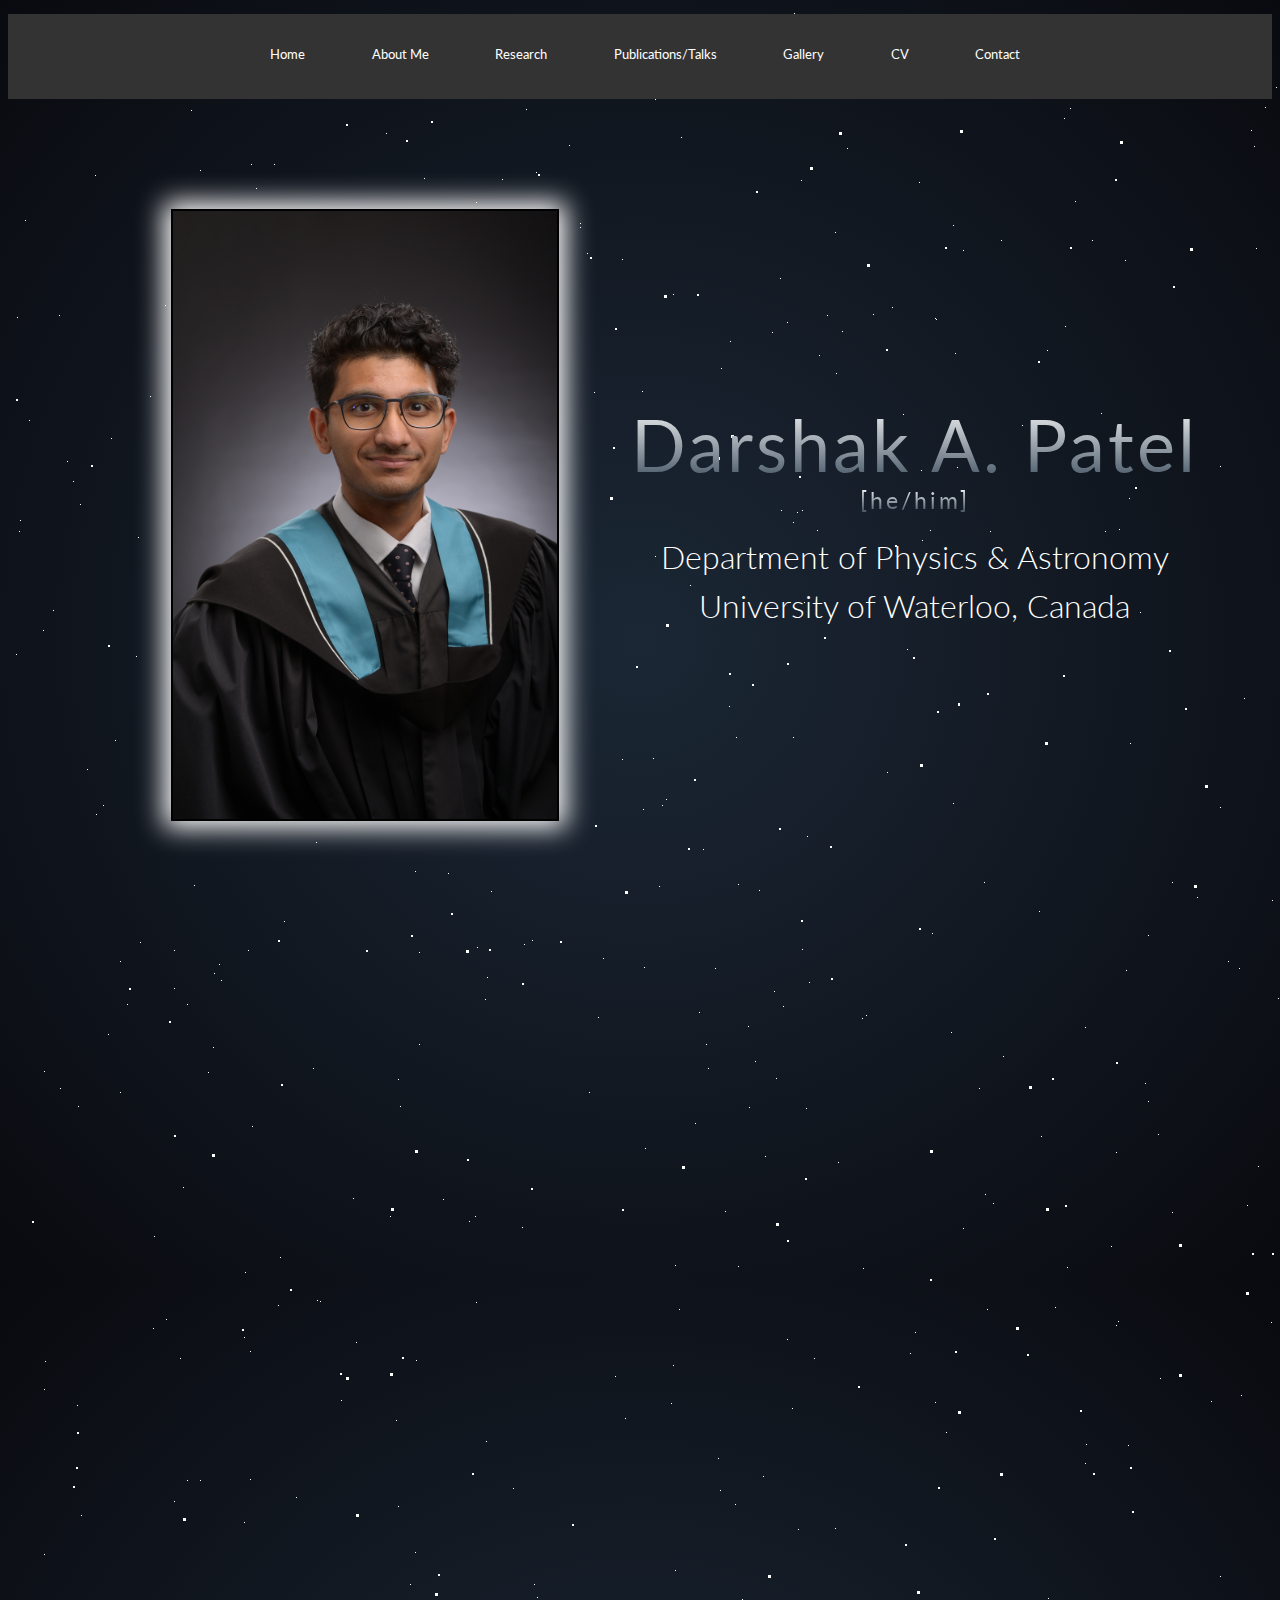
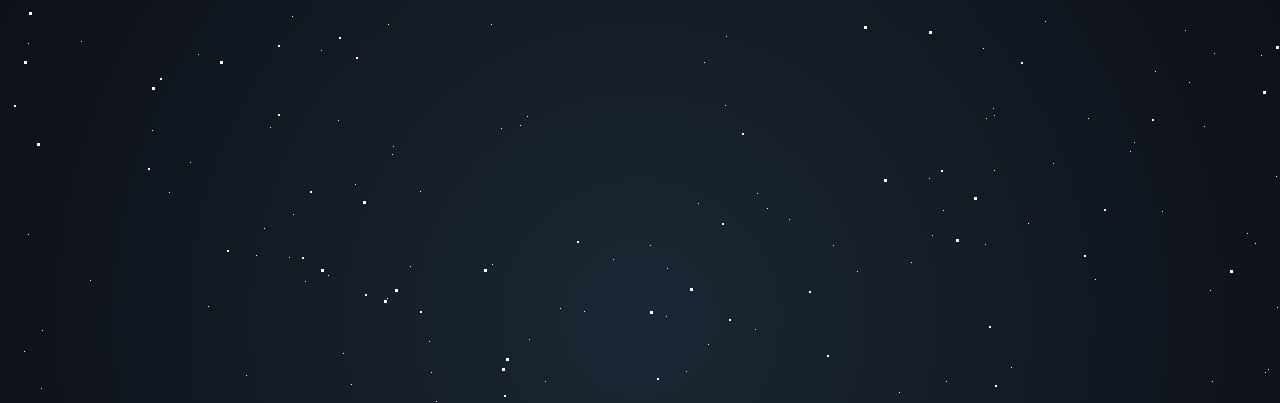
<file: index.html>
<!DOCTYPE html>
<html lang="en" dir="ltr" class="homepage">

<head>
    <meta charset="UTF-8">
    <meta name="viewport" content="width=device-width, initial-scale=1.0">
    <meta http-equiv="X-UA-Compatible" content="ie=edge">
    <title>Darshak Patel</title>

    <link href='https://fonts.googleapis.com/css?family=Lato:300,400,700' rel='stylesheet' type='text/css'>
    <link href='https://fonts.googleapis.com/css?family=Oswald:700' rel='stylesheet' type='text/css'>

    <link rel="stylesheet" href="https://cdnjs.cloudflare.com/ajax/libs/font-awesome/4.7.0/css/font-awesome.min.css">
    <link rel="stylesheet" href="assets/css/style_pg1.css">
    <link rel="stylesheet" href="assets/css/responsiveness.css">
    <link rel="stylesheet" href="assets/css/dynamicbackground.css">
    <script src="assets/js/responsive.js"></script>
</head>

<body class="home">

  <!-- Background Dynamic Stars -->
  <section class="wrapper">
    <div id="stars"></div>
    <div id="stars2"></div>
    <div id="stars3"></div>
  </section>

  <!-- Navigation -->
  <div class="navbar hide-mobile" id="nav_toggle">
    <nav>
      <ul>
        <!-- <li class="active">Home</li> -->
        <li><a href="index.html" class="linkstyle">Home</a></li>
        <li><a href="aboutme.html" class="linkstyle">About Me</a></li>
        <li><a href="research.html" class="linkstyle">Research</a></li>
        <li><a href="pub_talks.html" class="linkstyle">Publications/Talks</a></li>
        <li><a href="gallery.html" class="linkstyle">Gallery</a></li>
        <li><a href="assets/files/Darshak_Patel_CV.pdf" class="linkstyle">CV</a></li>
        <li><a href="contact.html" class="linkstyle">Contact</a></li>
      </ul>
    </nav>
  </div>

  <div class="page">
    <div class="content">
      <div class="row">

        <article class="preview image">
          <img src="assets/img/me.JPG" alt="Picture of Me (Darshak Patel) taken at my graduation composite photoshoot" class="preview__icon image_me">
        </article>

        <article class="preview maintitle">
          <span><b>Darshak A. Patel</b></span>
          <span style="font-size: 2.5vmin"><b>[he/him]</b></span><br>

          <p>Department of Physics & Astronomy
          <p>University of Waterloo, Canada</p>
        </article>

      </div>
    </div>
  </div>
</body>

</html>
</file>
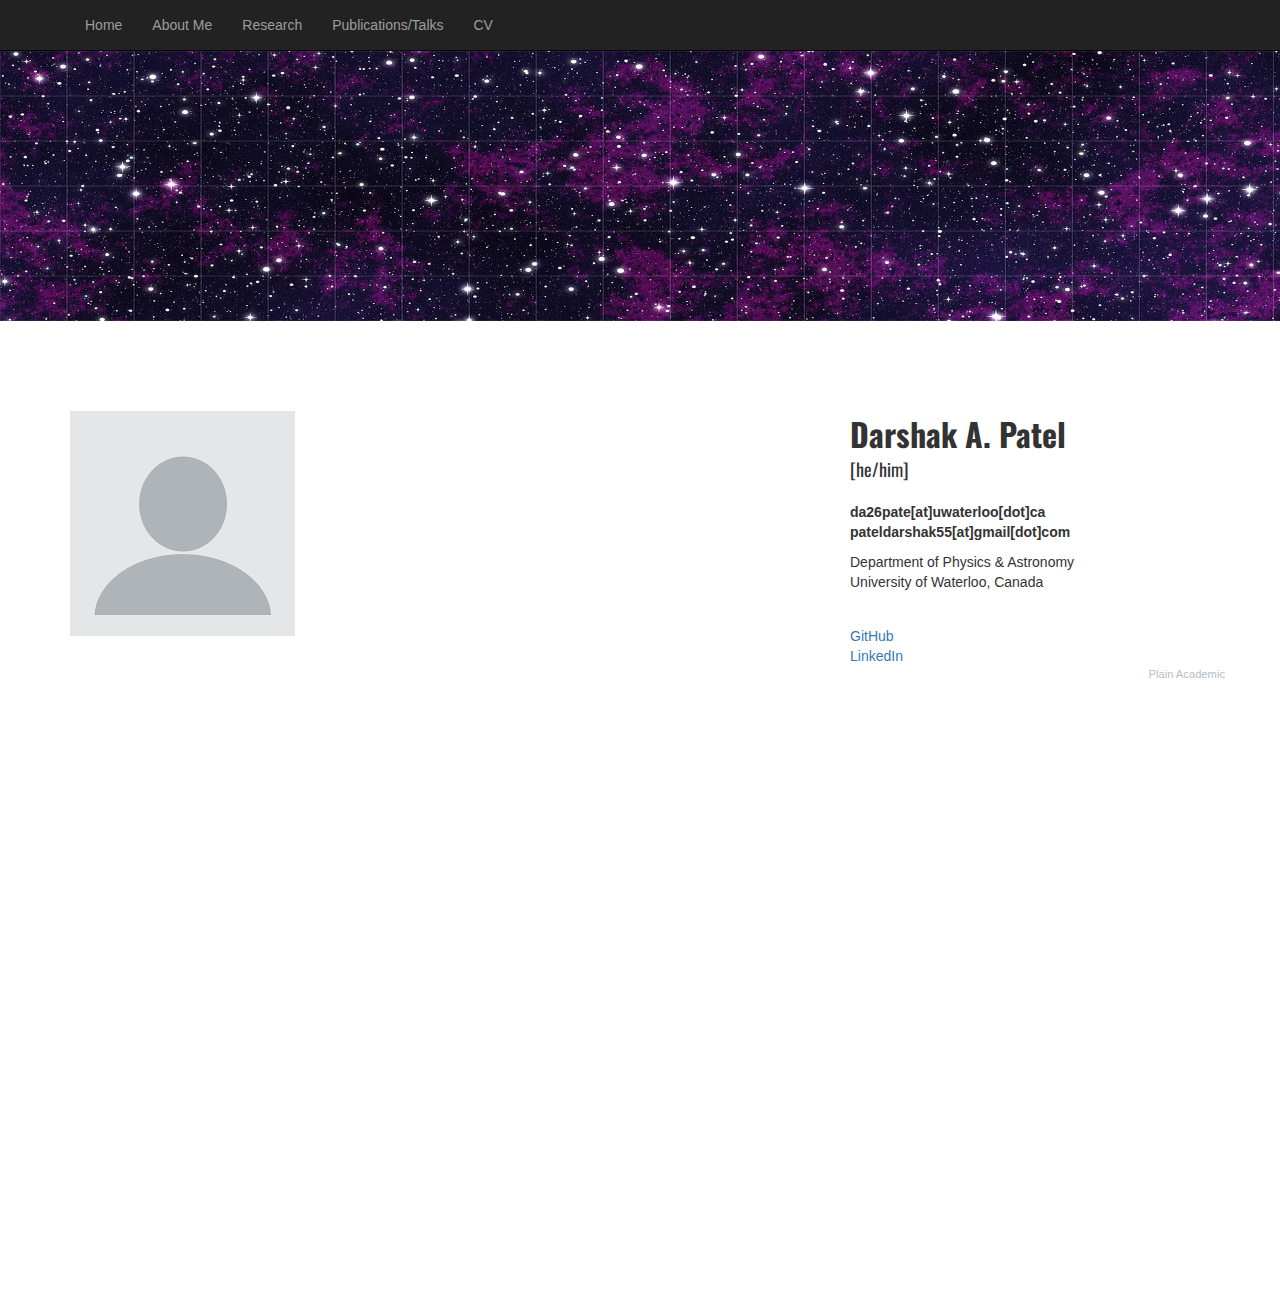
<file: V2/index.html>
<!DOCTYPE html>
<!--
    Plain-Academic by Vasilios Mavroudis
    Released under the Simplified BSD License/FreeBSD (2-clause) License.
    https://github.com/mavroudisv/plain-academic
-->

<html lang="en">
<head>
  <title>Darshak Patel</title>
  <meta charset="utf-8">
  <meta name="viewport" content="width=device-width, initial-scale=1">
  <link rel="stylesheet" href="https://maxcdn.bootstrapcdn.com/bootstrap/3.3.6/css/bootstrap.min.css">
  <link rel="stylesheet" href="custom.css">
  <link href='https://fonts.googleapis.com/css?family=Lato:300,400,700' rel='stylesheet' type='text/css'>
  <script src="https://ajax.googleapis.com/ajax/libs/jquery/1.12.0/jquery.min.js"></script>
  <script src="https://maxcdn.bootstrapcdn.com/bootstrap/3.3.6/js/bootstrap.min.js"></script>
  <link href='https://fonts.googleapis.com/css?family=Oswald:700' rel='stylesheet' type='text/css'>
</head>

<body>

<!-- Navigation -->
	<nav class="navbar navbar-inverse navbar-static-top" role="navigation" style="margin:0px; padding:0px">
	  <div class="container">
		<div class="navbar-header">
		  <button type="button" class="navbar-toggle collapsed" data-toggle="collapse" data-target="#bs-example-navbar-collapse-1">
						<span class="sr-only">Toggle navigation</span>
						<span class="icon-bar"></span>
						<span class="icon-bar"></span>
						<span class="icon-bar"></span>
					</button>
		</div>

		<!-- Collect the nav links, forms, and other content for toggling -->
		<div class="collapse navbar-collapse" id="bs-example-navbar-collapse-1">
		  <ul class="nav navbar-nav">
				  <li><a href="index.html" class="linkstyle">Home</a></li>
          <li><a href="aboutme.html" class="linkstyle">About Me</a></li>
				  <li><a href="research.html" class="linkstyle">Research</a></li>
				  <li><a href="pub_talks.html" class="linkstyle">Publications/Talks</a></li>
				  <li><a href="Darshak_Patel_CV.pdf" class="linkstyle">CV</a></li>
		  </ul>
		</div>
	  </div>
	</nav>

  <!-- Trying to do what they did here: https://www.aanda.org/highlights/2773-diffusion-of-cosmic-ray-electrons-in-m-51-observed-with-lofar-at-54mhz
  -->
  <div class="nav-banner">
    <img src="images/test6.jpg", style="width:100%; height:30vh">
  </div>

  <!-- Page Content -->
    <div class="container">

        <div class="row">

            <!-- Entries Column -->
            <div class="col-md-8" style="height: 100vh; margin-top:10vh">
                <!-- Main Image -->
                <img class="img-responsive" src="images/empty_profilepic.png" alt=""><br>
            </div>

            <!-- Contact Info on the Sidebar -->
            <div class="col-md-4" style="margin-top:10vh">
                <div style="font-family: 'Oswald', sans-serif; font-size: 32px;"><b>Darshak A. Patel</b></div>
                <div style="font-family: 'Oswald', sans-serif; font-size: 18px;">[he/him]<br></div><br>

                <p><b>da26pate[at]uwaterloo[dot]ca</b><br>
                   <b>pateldarshak55[at]gmail[dot]com</b><br>
                </p>

                <p>Department of Physics & Astronomy<br>
                University of Waterloo, Canada <br>
                </p>
            </div>


            <!-- Links on the Sidebar -->
            <div class="col-md-4" style="margin-top:2%">
              <dd><a href="https://github.com/TheShak5">GitHub</a></dd>
              <dd><a href="https://www.linkedin.com/in/darshakpatel5/">LinkedIn</a></dd>
            </div>

    <!-- /.container -->

    <!-- Other people may like it too! -->
    <a style="color:#b5bec9;font-size:0.8em; float:right;" href="https://github.com/mavroudisv/plain-academic">Plain Academic</a>

</body>
</html>
</file>
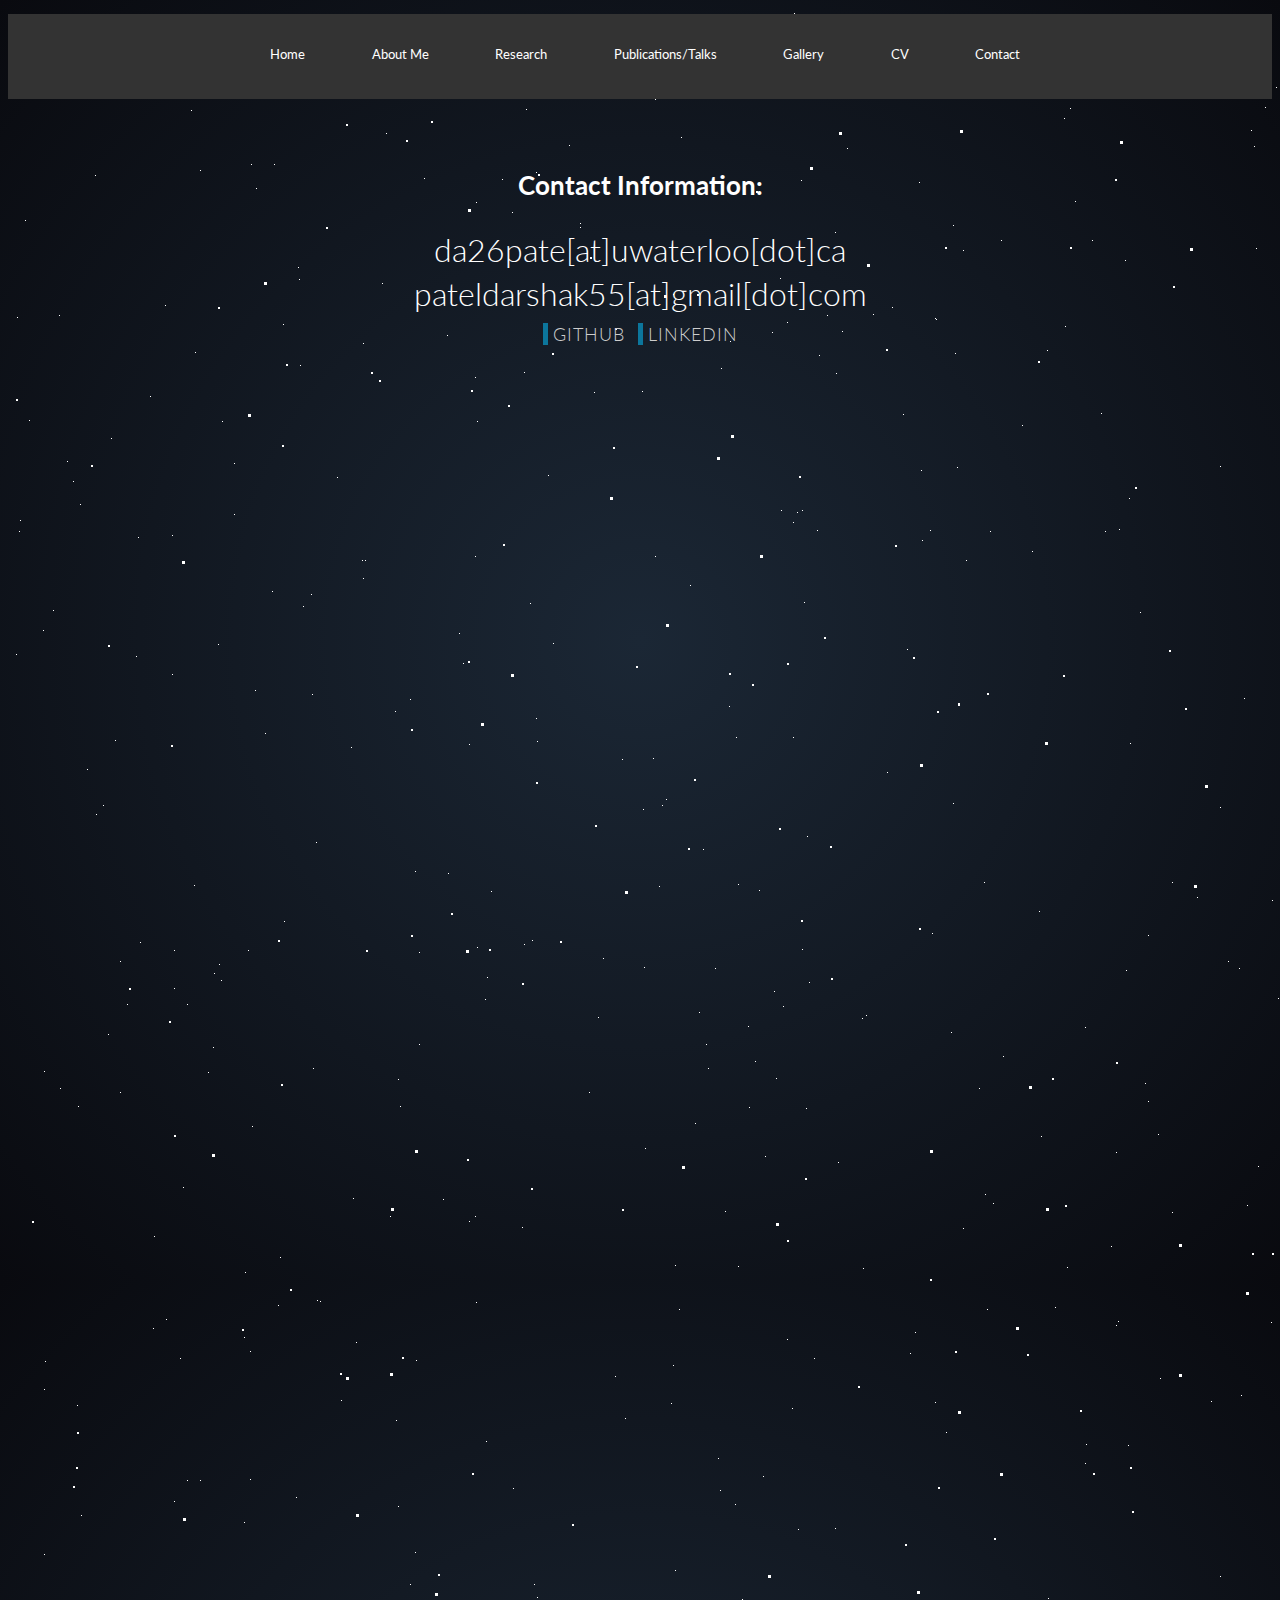
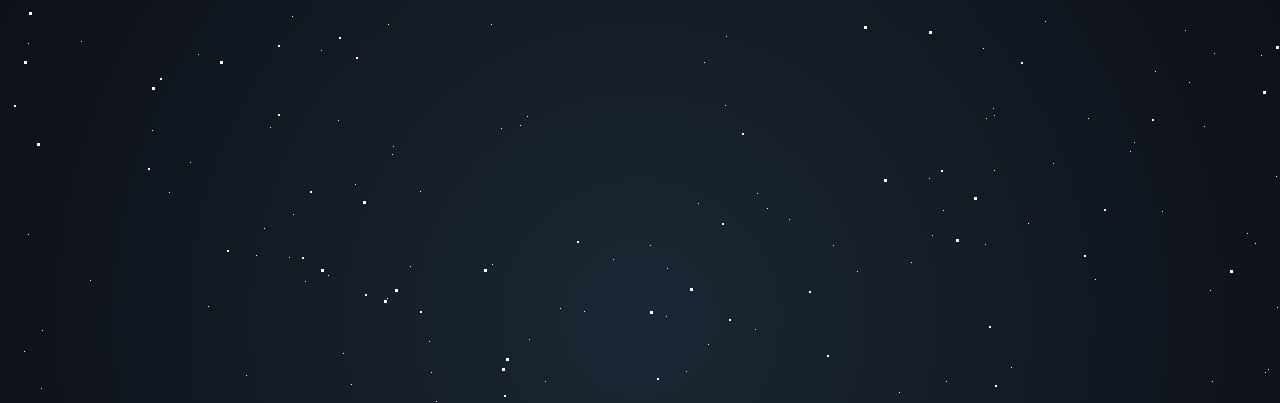
<file: contact.html>
<!DOCTYPE html>
<html lang="en" dir="ltr" class="contactpage">

<head>
    <meta charset="UTF-8">
    <meta name="viewport" content="width=device-width, initial-scale=1.0">
    <meta http-equiv="X-UA-Compatible" content="ie=edge">
    <title>Darshak Patel</title>

    <link href='https://fonts.googleapis.com/css?family=Lato:300,400,700' rel='stylesheet' type='text/css'>
    <link href='https://fonts.googleapis.com/css?family=Oswald:700' rel='stylesheet' type='text/css'>

    <link rel="stylesheet" href="https://cdnjs.cloudflare.com/ajax/libs/font-awesome/4.7.0/css/font-awesome.min.css">
    <link rel="stylesheet" href="assets/css/style_pg7.css">
    <link rel="stylesheet" href="assets/css/responsiveness.css">
    <link rel="stylesheet" href="assets/css/dynamicbackground.css">
    <script src="assets/js/responsive.js"></script>
</head>

<body class="home">

    <!-- Background Dynamic Stars -->
    <section class="wrapper">
        <div id="stars"></div>
        <div id="stars2"></div>
        <div id="stars3"></div>
    </section>

    <!-- Navigation -->
    <div class="navbar hide-mobile" id="nav_toggle">
        <nav>
            <ul>
                <!-- <li class="active">Home</li> -->
                <li><a href="index.html" class="linkstyle">Home</a></li>
                <li><a href="aboutme.html" class="linkstyle">About Me</a></li>
                <li><a href="research.html" class="linkstyle">Research</a></li>
                <li><a href="pub_talks.html" class="linkstyle">Publications/Talks</a></li>
                <li><a href="gallery.html" class="linkstyle">Gallery</a></li>
                <li><a href="assets/files/Darshak_Patel_CV.pdf" class="linkstyle">CV</a></li>
                <li><a href="contact.html" class="linkstyle">Contact</a></li>
            </ul>
        </nav>
    </div>

    <div class="page">
        <div class="content">
        
            <div class="contactinfo">
                <div class="contacthead">
                    <h3>Contact Information:</h3>
                </div>
                <div class="emails">
                    <p>da26pate[at]uwaterloo[dot]ca</p>
                    <p>pateldarshak55[at]gmail[dot]com</p>
                </div>
                <div class="sociallinks">
                    <p style="font-size:12px"><a href="https://github.com/TheShak5">GitHub</a>
                        <a href="https://www.linkedin.com/in/darshakpatel5/">LinkedIn</a>
                    </p>
                </div>


            </div>
        </div>
    </div>
    </div>
</body>

</html>
</file>
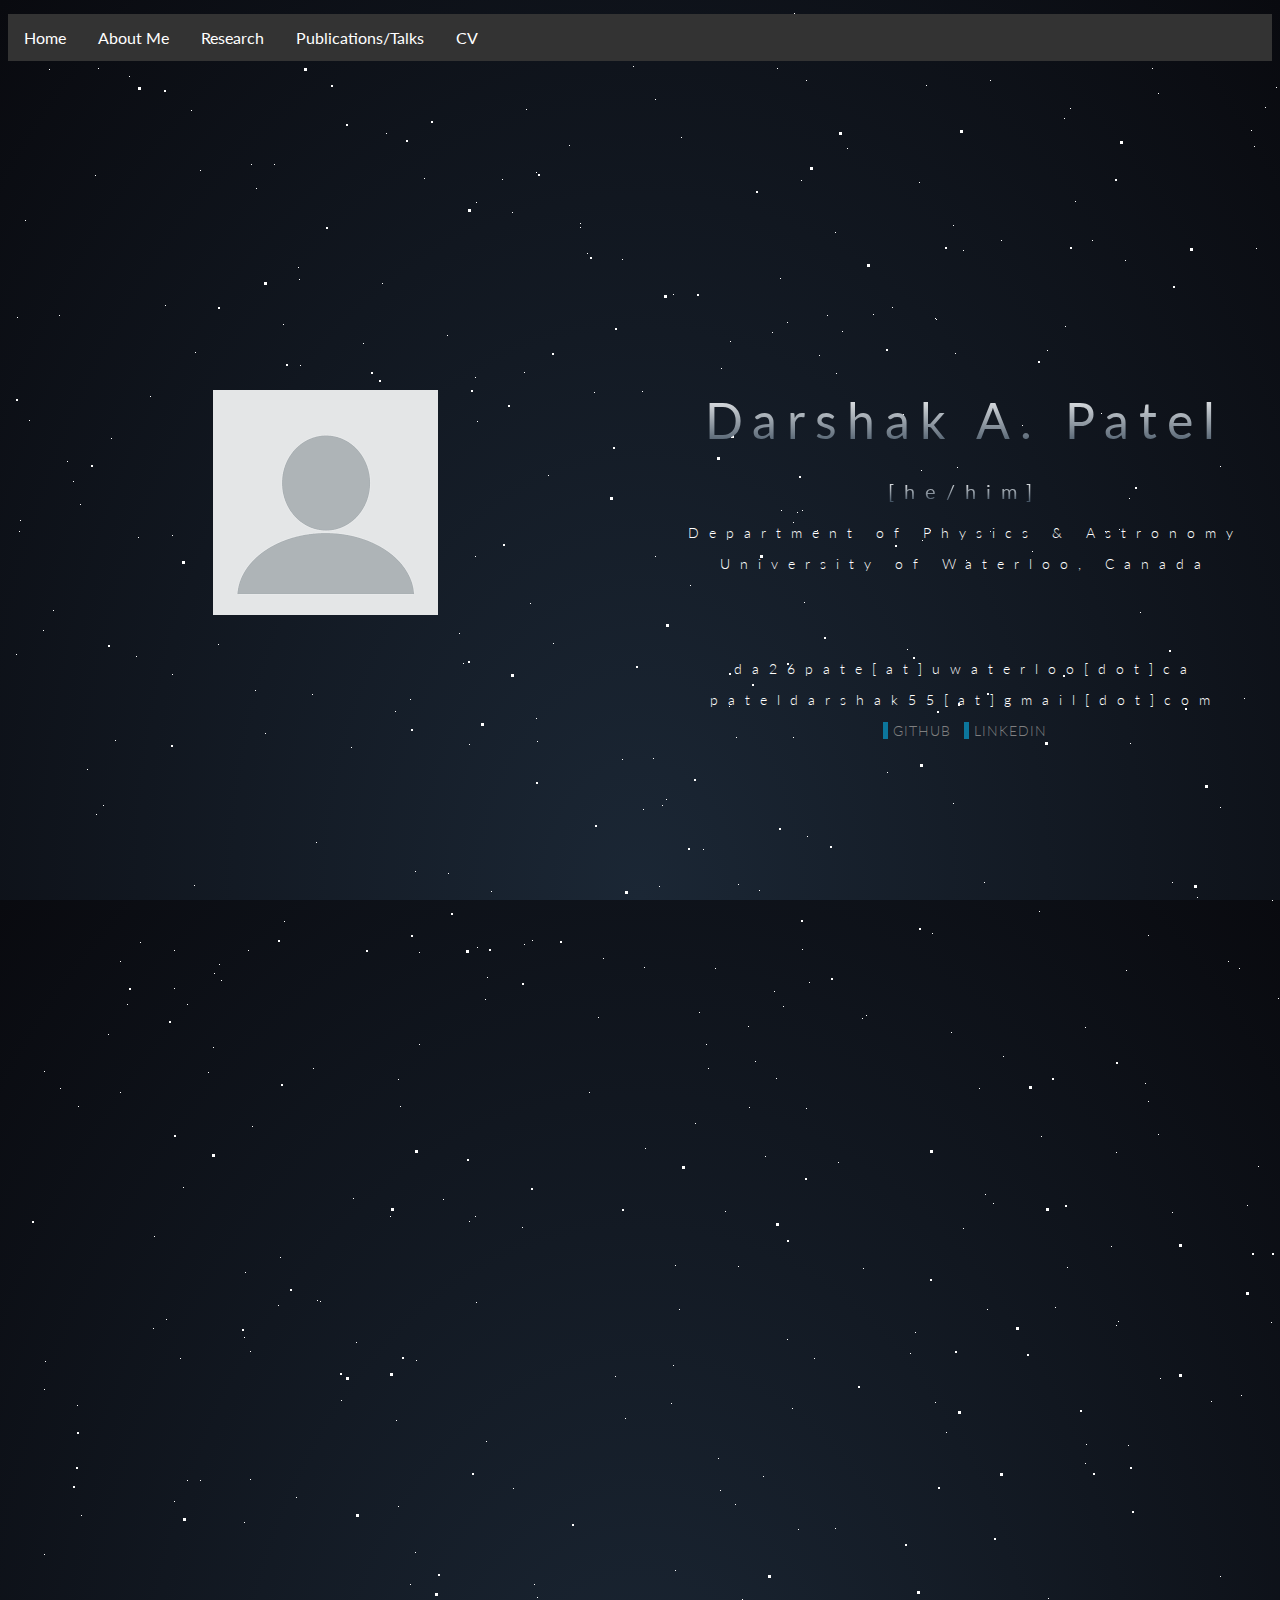
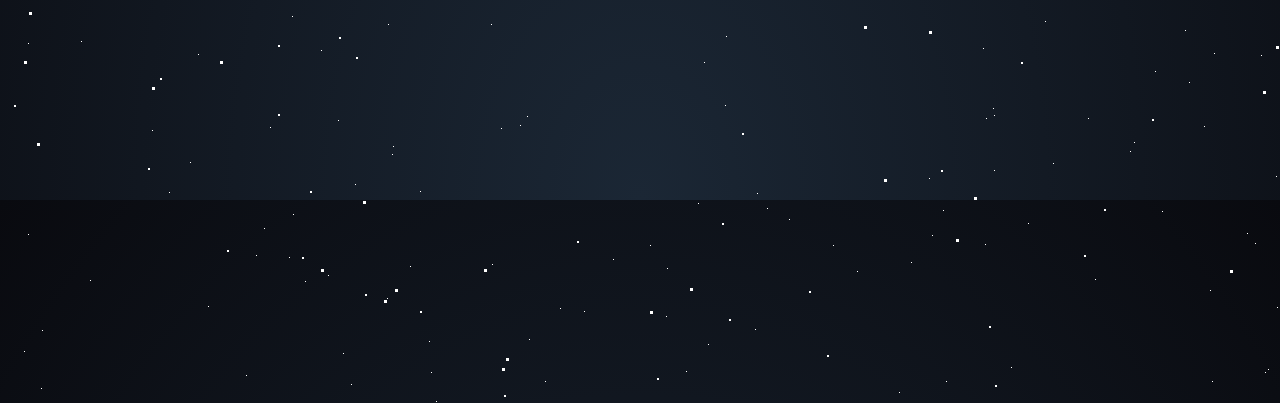
<file: index_old.html>
<!DOCTYPE html>
<html lang="en">

<head>
    <meta charset="UTF-8">
    <meta name="viewport" content="width=device-width, initial-scale=1.0">
    <meta http-equiv="X-UA-Compatible" content="ie=edge">
    <title>Darshak Patel</title>

    <link href='https://fonts.googleapis.com/css?family=Lato:300,400,700' rel='stylesheet' type='text/css'>
    <link href='https://fonts.googleapis.com/css?family=Oswald:700' rel='stylesheet' type='text/css'>
    <link rel="stylesheet" href="https://cdnjs.cloudflare.com/ajax/libs/font-awesome/4.7.0/css/font-awesome.min.css">
    <link rel="stylesheet" href="customstyle.css">
</head>

<body>

  <!-- Background Dynamic Stars -->
  <section class="wrapper">
    <div id="stars"></div>
    <div id="stars2"></div>
    <div id="stars3"></div>
  </section>

  <!-- Navigation -->
  <div class="navbar" id="myNav">
    <a href="index.html" class="linkstyle">Home</a>
    <a href="aboutme.html" class="linkstyle">About Me</a>
    <a href="research.html" class="linkstyle">Research</a>
    <a href="pub_talks.html" class="linkstyle">Publications/Talks</a>
    <a href="Darshak_Patel_CV.pdf" class="linkstyle">CV</a>
    <a class="icon" onclick="myFunction()">
      <i class="fa fa-bars"></i>
    </a>
  </div>

  <!-- Function for Toggling Responsive Nav Bar -->
  <script>
      function myFunction() {
        var x = document.getElementById("myNav");
        if (x.className === "navbar") {
          x.className += " responsive";
        } else {
          x.className = "navbar";
        }
      }

      window.addEventListener('DOMContentLoaded', (event) => {
      document
      .getElementById('nav_toggle')
      .addEventListener('click', (e) => e.target.classList.toggle('hide-mobile'))
    });
  </script>

  <!-- Content for Home Page -->
  <div class="row">

    <!-- Home Page Image -->
    <div class="column">
      <div id="leftcontent">
        <img src="V2/images/empty_profilepic.png" alt="">
      </div>
    </div>

    <!-- Home Page Bio Content -->
    <div class="column">
      <div id="rightcontent">
      <span><b>Darshak A. Patel</b></span>
      <span style="font-size:20px"><b>[he/him]</b></span><br>


      <p style="font-size:14px">Department of Physics & Astronomy
      <p style="font-size:14px">University of Waterloo, Canada</p><br>

      <p style="font-size:14px; letter-spacing=1px">da26pate[at]uwaterloo[dot]ca
      <p style="font-size:14px">pateldarshak55[at]gmail[dot]com</p>

      <div id="sociallinks">
        <p style="font-size:12px"><a href="https://github.com/TheShak5">GitHub</a>
          <a href="https://www.linkedin.com/in/darshakpatel5/">LinkedIn</a>
        </p>
      </div>
      </div>

    </div>
  </div>

</body>

</html>
</file>
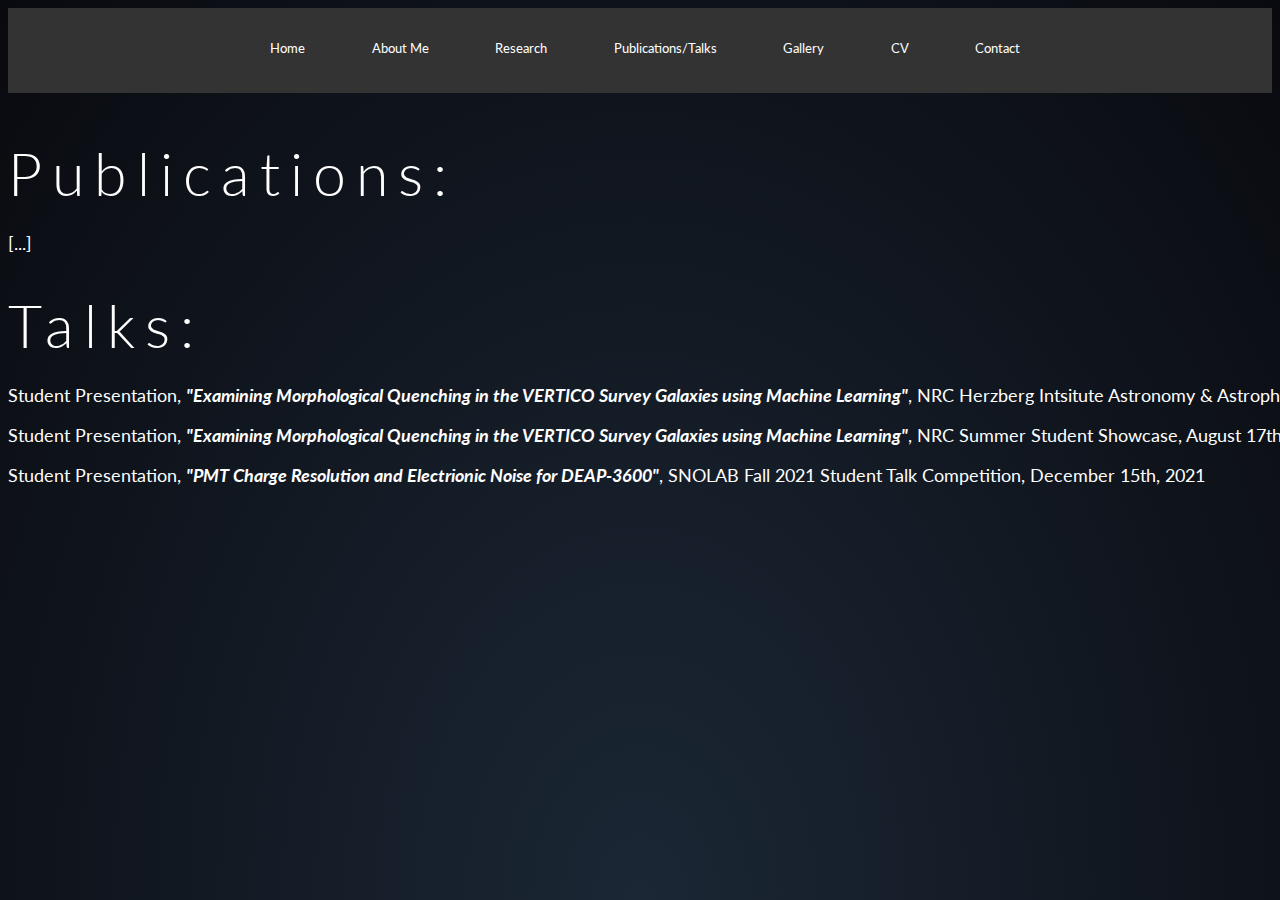
<file: pub_talks.html>
<!DOCTYPE html>
<html lang="en" dir="ltr" class="pubtalkspage">


<head>
    <meta charset="UTF-8">
    <meta name="viewport" content="width=device-width, initial-scale=1.0">
    <meta http-equiv="X-UA-Compatible" content="ie=edge">
    <title>Darshak Patel</title>

    <link href='https://fonts.googleapis.com/css?family=Lato:300,400,700' rel='stylesheet' type='text/css'>
    <link href='https://fonts.googleapis.com/css?family=Oswald:700' rel='stylesheet' type='text/css'>

    <link rel="stylesheet" href="https://cdnjs.cloudflare.com/ajax/libs/font-awesome/4.7.0/css/font-awesome.min.css">
    <link rel="stylesheet" href="assets/css/style_pg4.css">
    <link rel="stylesheet" href="assets/css/responsiveness.css">
    <link rel="stylesheet" href="assets/css/dynamicbackground.css">
    <script src="assets/js/responsive.js"></script>
</head>

<body class="pubstalks">
    <!-- Navigation -->
    <div class="navbar hide-mobile" id="nav_toggle">
        <nav>
            <ul>
                <!-- <li class="active">Home</li> -->
                <li><a href="index.html" class="linkstyle">Home</a></li>
                <li><a href="aboutme.html" class="linkstyle">About Me</a></li>
                <li><a href="research.html" class="linkstyle">Research</a></li>
                <li><a href="pub_talks.html" class="linkstyle">Publications/Talks</a></li>
                <li><a href="gallery.html" class="linkstyle">Gallery</a></li>
                <li><a href="assets/files/Darshak_Patel_CV.pdf" class="linkstyle">CV</a></li>
                <li><a href="contact.html" class="linkstyle">Contact</a></li>
            </ul>
        </nav>
    </div>

    <div class="page">
        <div class="content">
            <div class="row">

                <article class="preview">

                    <section class="publications">
                        <h1 class="sec">Publications:</h1>
                        <p>[...]</p>
                    </section>

                    <br>

                    <section class="talks_sec">
                        <h1 class="sec">Talks:</h1>

                        <div class="talks">
                            <p>Student Presentation, <span class="talktitle">"Examining Morphological Quenching in the VERTICO Survey
                                    Galaxies using Machine Learning"</span>, NRC Herzberg Intsitute Astronomy & Astrophysics
                                Science Talk, August 18th, 2022</p>

                            <p>Student Presentation, <span class="talktitle">"Examining Morphological Quenching in the VERTICO Survey
                                    Galaxies using Machine Learning"</span>, NRC Summer Student Showcase, August 17th, 2022</p>
                
                            <p>Student Presentation, <span class="talktitle">"PMT Charge Resolution and Electrionic Noise for
                                    DEAP-3600"</span>, SNOLAB Fall 2021 Student Talk Competition, December 15th, 2021</p>
                        </div>
                    </section>
                </article>
            </div>
        </div>
    </div>
</body>

</html>
</file>
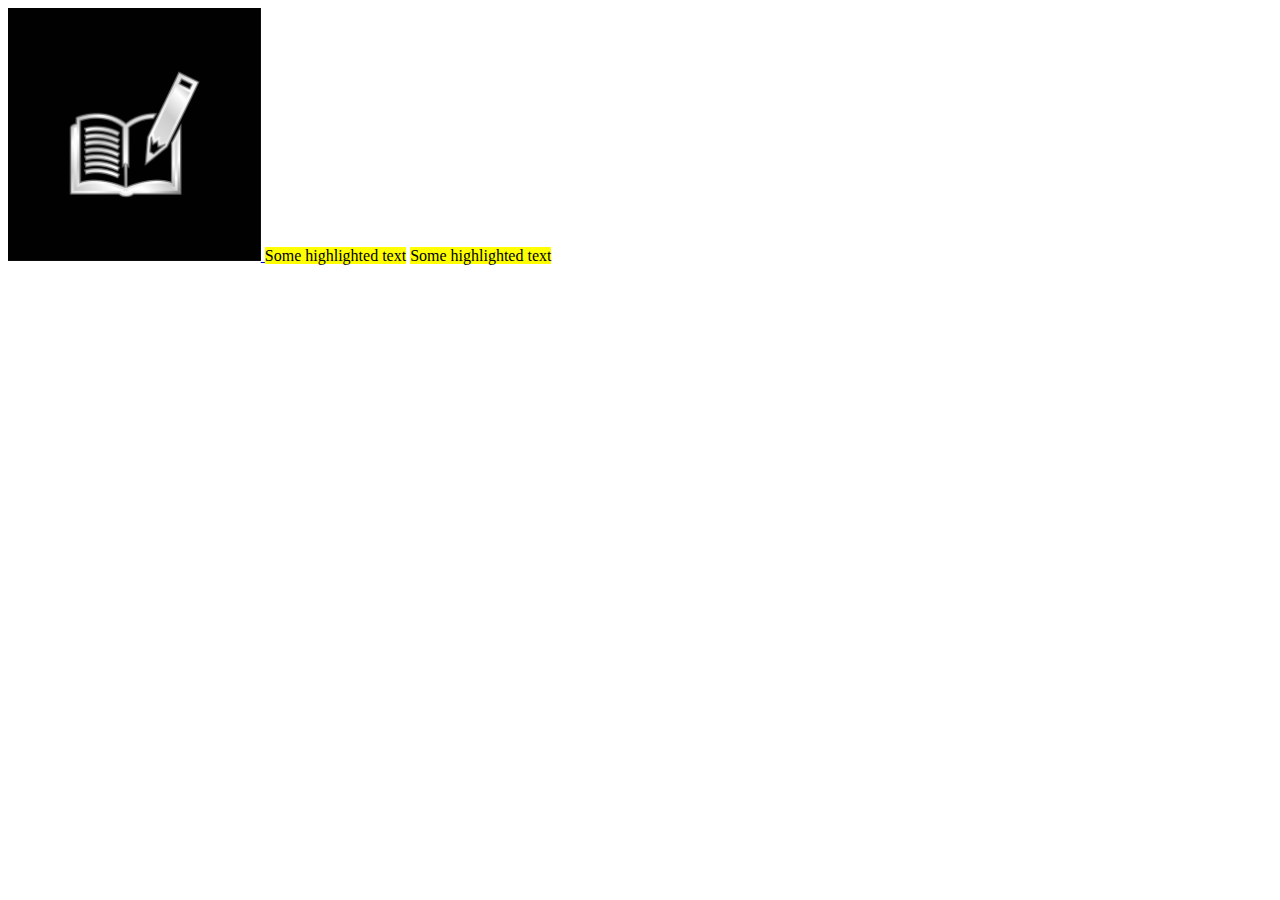
<file: test2.html>
<!DOCTYPE html>
<html>

<head>
    <title>Gallery</title>
    <style>
        /* Styles for the images */
        .image-container {
            position: relative;
            margin: 10px;
            float: left;
        }

        .image-container img {
            width: 200px;
            height: 200px;
            border: 5px solid #fff;
            border-radius: 5px;
            transition: all 0.3s ease-in-out;
        }

        .image-container:hover img {
            filter: grayscale(100%);
        }

        .caption {
            position: absolute;
            bottom: 0;
            left: 0;
            width: 100%;
            padding: 10px;
            background-color: rgba(0, 0, 0, 0.8);
            color: #fff;
            font-size: 16px;
            text-align: center;
            opacity: 0;
            transition: opacity 0.3s ease-in-out;
        }

        .image-container:hover .caption {
            opacity: 1;
        }

        .highlight-animation {
        background-color: yellow; /* Set the highlight color */
        background-image: linear-gradient(to right, yellow, rgb(255, 51, 0)); /* Set the gradient for the background */
        background-repeat: no-repeat; /* Prevent the background from repeating */
        background-size: 0% 100%; /* Start with the background covering 0% of the width */
        animation-name: highlight; /* Name the animation */
        animation-duration: 1s; /* Set the duration of the animation */
        animation-iteration-count: 1; /* Make the animation repeat infinitely */
        animation-fill-mode: forwards;
        }

        @keyframes highlight {
        0% {
            background-size: 0% 100%; /* Start with the background covering 0% of the width */
        }
        100% {
            background-size: 100% 100%; /* End with the background covering 100% of the width */
            
        }
        }


    </style>
</head>

<body>

    <a href="assets/img/gallery/bullet_cluster.jpg" class="popup-link" style="width:20%">
        <img src="assets/img/book.jpg" alt="Image caption" style="width:20%">
    </a>


    <!-- <div id="gallery">
        <div class="image-container">
            <img src="assets/img/book.jpg" alt="Image 1">
            <div class="caption">Caption for Image 1</div>
        </div>
        <div class="image-container">
            <img src="assets/img/test.jpg" alt="Image 2">
            <div class="caption">Caption for Image 2</div>
        </div>
        <div class="image-container">
            <img src="assets/img/test2.jpg" alt="Image 3">
            <div class="caption">Caption for Image 3</div>
        </div>
        <div class="image-container">
            <img src="assets/img/test3.jpg" alt="Image 4">
            <div class="caption">Caption for Image 4</div>
        </div>
    </div> -->
    <!-- <script>
       $(document).ready(function () {
            $('.popup-link').magnificPopup({
                type: 'image',
                gallery: {
                    enabled: true
                },
                closeOnContentClick: true
            });
        });



        function grayscaleGallery() {
            var images = document.querySelectorAll('#gallery img');

            for (var i = 0; i < images.length; i++) {
                images[i].addEventListener('mouseover', function () {
                    for (var j = 0; j < images.length; j++) {
                        if (images[j] !== this) {
                            images[j].style.filter = 'grayscale(100%)';
                        }
                    }
                });

                images[i].addEventListener('mouseout', function () {
                    for (var j = 0; j < images.length; j++) {
                        images[j].style.filter = 'grayscale(0%)';
                    }
                });
            }
        }

        grayscaleGallery();
    </script> -->

    <span class="highlight-animation">Some highlighted text</span>
    <span class="highlight-animation">Some highlighted text</span>

</body>

</html>
</file>
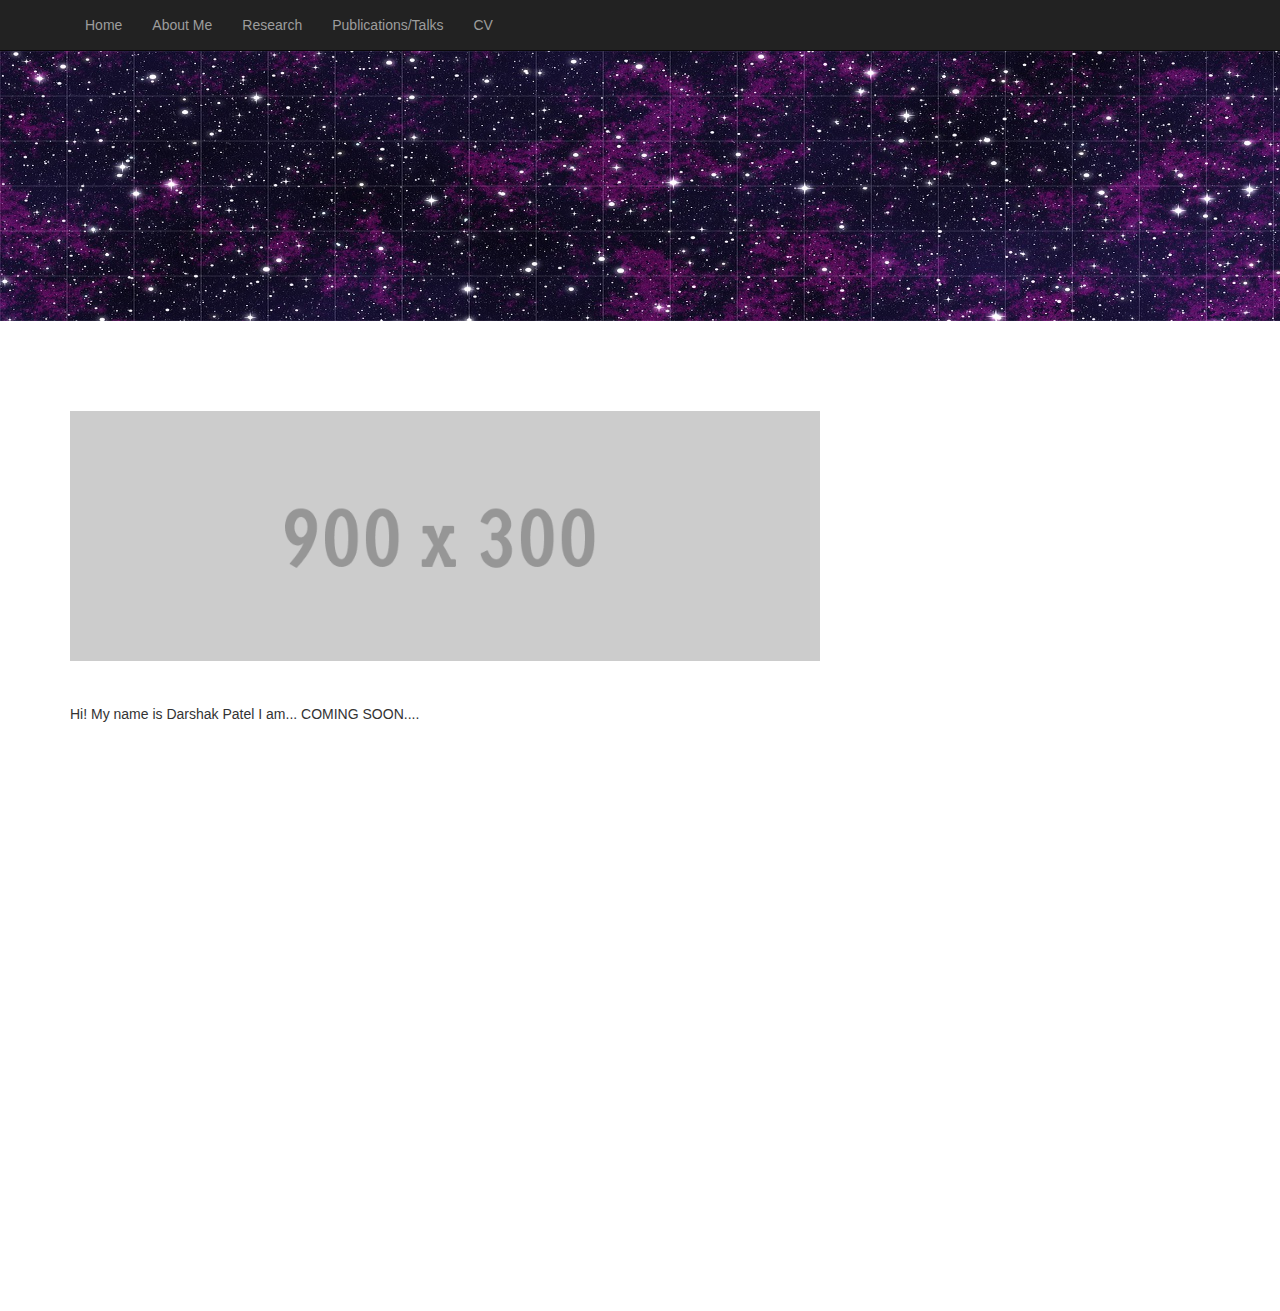
<file: V2/aboutme.html>
<!DOCTYPE html>
<!--
    Plain-Academic by Vasilios Mavroudis
    Released under the Simplified BSD License/FreeBSD (2-clause) License.
    https://github.com/mavroudisv/plain-academic
-->

<html lang="en">
<head>
  <title>Darshak Patel</title>
  <meta charset="utf-8">
  <meta name="viewport" content="width=device-width, initial-scale=1">
  <link rel="stylesheet" href="https://maxcdn.bootstrapcdn.com/bootstrap/3.3.6/css/bootstrap.min.css">
  <link rel="stylesheet" href="custom.css">
  <script src="https://ajax.googleapis.com/ajax/libs/jquery/1.12.0/jquery.min.js"></script>
  <script src="https://maxcdn.bootstrapcdn.com/bootstrap/3.3.6/js/bootstrap.min.js"></script>
  <link href='https://fonts.googleapis.com/css?family=Oswald:700' rel='stylesheet' type='text/css'>
</head>
<body>

<!-- Navigation -->
<nav class="navbar navbar-inverse navbar-static-top" role="navigation" style="margin:0px; padding:0px">
  	<div class="container">
  	<div class="navbar-header">
  	   <button type="button" class="navbar-toggle collapsed" data-toggle="collapse" data-target="#bs-example-navbar-collapse-1">
  				<span class="sr-only">Toggle navigation</span>
  				<span class="icon-bar"></span>
  				<span class="icon-bar"></span>
  				<span class="icon-bar"></span>
          </button>
  	     </div>

  	<!-- Collect the nav links, forms, and other content for toggling -->
  	<div class="collapse navbar-collapse" id="bs-example-navbar-collapse-1">
  		 <ul class="nav navbar-nav">
          <li><a href="index.html" class="linkstyle">Home</a></li>
          <li><a href="aboutme.html" class="linkstyle">About Me</a></li>
          <li><a href="research.html" class="linkstyle">Research</a></li>
          <li><a href="pub_talks.html" class="linkstyle">Publications/Talks</a></li>
          <li><a href="Darshak_Patel_CV.pdf" class="linkstyle">CV</a></li>
  	      </ul>
  		</div>
  	</div>
</nav>

<!-- Navigative Banner -->
<div class="nav-banner">
  <img src="images/test6.jpg", style="width:100%; height:30vh">
</div>

<!-- Page Content -->
<div class="container">

    <div class="row">

        <!-- Entries Column -->
        <div class="col-md-8" style="height: 100vh; margin-top:10vh">

            <!-- Main Image -->
            <img class="img-responsive" src="photo.gif" alt=""><br>
            <div style="margin-top:3%; text-align:justify;">
                <p> Hi! My name is Darshak Patel I am... COMING SOON....</p>
                </div>
        </div>
      </div>
    </div>
</file>
<file: assets/css/style_pg1.css>
/* =============================================================================== */
/* ======================= HTML Tag CSS for the Page ============================ */
/* =============================================================================== */

.homepage {
    height: 100vmax;
    scroll-behavior: smooth;
    overflow: auto;
    overflow-anchor: none;
    /* background-color: grey; */
    background: radial-gradient(ellipse at center, #1b2735 0%,#090a0f 100%);
}

/* =============================================================================== */
/* ========================== Navigation Bar CSS ================================= */
/* =============================================================================== */

li {
  list-style: none;
}

nav li {
  display: inline-block;
  margin-right: 30px;
  font-family: Lato
}

nav li.active {
  float: left;
  display: block;
  color: white; /*#0c769c */
  text-align: center;
  padding: 14px 16px;
  text-decoration: none;
  font-size: 18px;
}

nav li a {
  float: left;
  display: block;
  color: white;
  text-align: center;
  padding: 14px 16px;
  text-decoration: none;
  font-size: 1vw;
}

.navbar a:hover {
  color: #fff ;
  box-shadow: inset 200px 0 0 0 #0c769c;;
}

.navbar {
  display: flex;
  overflow: hidden;
  justify-content: center;
  align-items: center;
  font-size: 18px;
  padding-top: 0px;
  margin-bottom: 10vh;
  background-color: #333;
}

.content span {
  color: #6cc1f9;
  font-weight: normal;
  /* font-size: 30px; */
  font-family: 'Lato', sans-serif;
  margin: 0;

  text-align: center;
  font-family: Lato;
  font-weight: 300;
  font-size: 8vmin;
  letter-spacing: 3px;
  white-space: nowrap; /* makes sure it's all on one line */

  background: -webkit-linear-gradient(white, #38495a);
  /* background: -webkit-linear-gradient(var(--mainColor), #38495a);
  background: -webkit-linear-gradient(white, var(--mainColor)); */
  -webkit-background-clip: text;
  -webkit-text-fill-color: transparent;
}

.content p {
  min-height: 0px;
  padding: 0px;
  margin: 5px;

  color: #fff;
  text-align: center;
  font-family: Lato;
  font-weight: 300;
  font-size: 2rem;
  letter-spacing: 0px;
  white-space: nowrap; /* makes sure it's all on one line */
  /* background-color: #333; */
}

.image_me {
  width: 100%;
  height: 100%;
  object-fit: cover;
  border: 2px solid black;
  box-shadow: 0px 0px 25px 7px white;
  color: white;
  font-size: 40px;
}

.contactinfo h3 {
  /* text-align: left; */
  margin-top: 100px;
  text-align: center;
  font-family: Lato;
  font-weight: bold;
  font-size: 2vmin;
  color: white;
}

/* =============================================================================== */
/* =============== Fancy Link Hover Effect for Social Links ====================== */
/* =============================================================================== */
:root {
  --mainColor: #0c769c;
}

.content a {
  color: white;
  text-align: center;
  font-family: Lato;
  font-weight: 300;
  font-size: 1.5vmin;
  margin: 5px;

  background:
     linear-gradient(
       to right,
       var(--mainColor) 0%,
       var(--mainColor) 5px,
       transparent 5px
     );
  background-repeat: repeat-x;
  background-size: 100%;
  color: white;
  padding-left: 10px;
  text-decoration: none;

  position: relative;
  letter-spacing: 1px;
  text-decoration: none;
  text-transform: uppercase;
  color: #C0C0C0;
  transition: all .3s;
  background-color: transparent;

  &:hover {
   color: white;

    &:after {
      max-width: 100%;
    }
  }

  &:after {
    content: attr(data-txthover);
    position: absolute;
    top: 0;
    left: 0;
    max-width: 0;
    color: white;
    white-space: nowrap;
    overflow: hidden;
    transition: max-width .3s ease-out;
  }
}

.content a:hover {
  background: linear-gradient(to right, var(--mainColor) 0%, var(--mainColor) 0px, transparent);
}

/* =============================================================================== */
/* ============================== General CSS ==================================== */
/* =============================================================================== */
.row {
  display: flex;
  justify-content: space-evenly;
  align-items: center;
  padding-bottom: 20px;
}

.contactinfo {
  display: flex;
  flex-direction: column;
  justify-content: flex-start;
}

article {
  margin-bottom: 50px;
}

article.preview {
  margin-bottom: 0;
  width: 30vmax;
  height: 68vmin;
}

article.contactinfo {
  margin-bottom: 0;
  margin-top: 4%;
  width: 20vmax;
  height: 20vmin;

  background-color: #80808040;
}

article .article__header {
  display: flex;
  flex-direction: column;
  align-items: flex-start;
  margin-bottom: 20px;
}

article .article__header h3 {
  font-weight: bold;
  font-size: 30px;
  color: #70C1F9;
  margin-bottom: 5px;
}

article .article__header h4 {
  font-weight: normal;
  font-size: 20px;
  color: #70C1F9;
  margin-bottom: 0;
}

.preview {
  /* width:210px; */
  width: 200px;
  padding-top: 20px;
  font-size: 16px;
  /* font-weight: 300; */
  display: flex;
  flex-direction: column;
  align-items: center;
  justify-content: center;
  text-align: center;
  z-index: 1;
  /* margin-bottom: 20px; */
  flex: 0 0 auto !important;
  /* background: rgba(10,10,10,0.9); */
  /* border: 2px solid #222; */
}




/* .row article{
  top: 50%;
}

.row.row--centered {
  justify-content: center;
}

.row.row--centered>* {
  flex: 0 0 auto;
}

.row>* {
  flex: 1 1 auto;
}

.row>.pull-left {
  width: 250px;
  margin-right: 50px;
  flex: 0 0 auto;
}

.row>img {
  margin-top: 25px;
} */
</file>
<file: assets/css/responsiveness.css>
@media screen and (max-width: 1000px) {
  .navbar {
    padding-top: 0;
    background: black;
    display: block;
    margin-bottom: 0;
  }

  .navbar nav li {
    width: 100%;
    padding: 20px 0;
    margin-right: 0;
  }

  .navbar nav li a {
    float: left;
    display: block;
    color: white;
    text-align: center;
    padding: 14px 16px;
    text-decoration: none;
    font-size: 3vmin;
  }

  .navbar::before {
    font-size: 5vmin;
    content: "\2630";
    display: block;
    padding: 20px;
    color: white;
    padding-bottom: 0;
  }

  .navbar.hide-mobile nav {
    display: none;
  }

  body.home {
    background-size: auto;
  }

  body.home .navbar.hide-mobile {
    background: none;
  }

  .navbar.hide-mobile::before {
    padding-bottom: 20px;
  }



  body.home header {
    height: 90vh;
  }

  .page header img {
    width: 80px;
  }

  .page header h1 {
    font-size: 26px;
  }

  .brand {
    background-repeat: no-repeat;
    width: 100%;
    height: 50%;
    background-position: center;
    background-size: contain;
  }

  body.home .brand h1 { font-size: 50px;}
  body.home .brand h2 { font-size: 16px;}

  .video-container {margin-bottom: 100px;}

  .page {
    width: 100%;
  }

  section {
    padding-bottom: 0;
  }

  .content {
    width: 100% !important;
    padding: 20px !important;
    box-sizing: border-box;
  }

  .content p {
    min-height: 0px;
    padding: 0px;
    margin: 5px;

    color: #fff;
    text-align: center;
    font-family: Lato;
    font-weight: 300;
    font-size: 3vw;
    letter-spacing: 0px;
    white-space: nowrap;
    /* makes sure it's all on one line */
    /* background-color: #333; */
  }

  .contactinfo h3 {
    /* text-align: left; */
    /* margin-top: -100px; */
    text-align: center;
    font-family: Lato;
    font-weight: bold;
    font-size: 2.2vmin;
    color: white;
  }

  /* ------------- */
  /* About Me Page */
  /* ------------- */
  .section1-row {
    display: flex;
    flex-direction: column;
    align-items: center;
    justify-content: center;
    text-align: center;
  }

  .bio {
    /* width:210px; */
    width: 100%;
    padding-top: 20px;
    padding-bottom: 40px;
    font-size: 16px;
    /* font-weight: 300; */
    display: flex;
    flex-direction: column;
    align-items: center;
    justify-content: center;
    text-align: center;
    z-index: 1;
    /* margin-bottom: 20px; */
    flex: 0 0 auto !important;
    /* background: rgba(10,10,10,0.9); */
    /* border: 2px solid #222; */
  }

  .bio h1 {
    font-family: 'Lato';
    font-size: 8vw;
    white-space: nowrap;
  }

  .bio p {
    font-size: 4vw;
    font-family: 'Lato';
    text-align: center;
  }

  .collapsible-text h1 {
    text-align: center;
  }

  .slider-wrapper {
    position: relative;
    width: auto;
    margin: 0 auto;
  }

  .slider img {
    /* width: 50%; */
    flex: 1 0 100%;
    scroll-snap-align: start;
    object-fit: cover;
  }

  .slider {
    display: none;
  }

  /* ------------- */
  /* Research Page */
  /* ------------- */
  .topics-row {
    flex-direction: column;
    row-gap: 40px;
  }

  .topic1 {
    flex-direction: column;
    align-items: center;
    text-align: center;
    width: 100%;
    height: 40vh;

    font-size: 1.8vmin;
  }

  .topic2 {
    flex-direction: column;
    align-items: center;
    text-align: center;
    width: 100%;
    height: 40vh;

    font-size: 1.8vmin;
  }

  /* --------------------------- */
  /* Publications and Talks Page */
  /* --------------------------- */
  .talks p{
    white-space: normal;
    margin-bottom: 30px;
  }

  /* ------------ */
  /* Gallery Page */
  /* ------------ */
  .gallery_h1 {
    color: white;
    font-weight: 300;
    font-family: 'Lato';
    margin: 0;

    text-align: left;
    font-family: Lato;
    font-size: 4vw;
    letter-spacing: 0px;
    white-space: nowrap;
    /* makes sure it's all on one line */
    background-color: transparent;
  }

  /* ------------ */
  /* Contact Page */
  /* ------------ */
  .contactinfo h3 {
    /* text-align: left; */

    text-align: center !important;
    font-family: 'Lato';
    font-weight: bold;
    font-size: 5vw;
    color: white;
  }

  .emails p {
    font-size: 4vw !important;
    color: white;
    text-align: center !important;
  }

  .sociallinks a {
    font-size: 3vw !important;
  }

  .content a {
    font-size: 2vmin;
  }

  .content article h4 {
    font-size: 20px;
  }

  
  .preview {
    width: 100%;
    padding: 20px 50px;
    box-sizing: border-box;
    display: flex;
    flex-direction: column;
    align-items: center;
    justify-content: center;
    text-align: center;
  }

  article.preview img{
    margin-bottom: 0;
    width: 30vmax;
    height: 68vmin;
  }
  .preview__icon {
    width: 100px;
  }

  article .article__header {
    margin: 0;
    align-items: center;
  }

  .row {
    flex-direction: column;
  }

  img.full-width {
    margin-bottom: 30px;
  }

  .row-images img {
    width: 100%;
    margin: 0;
    margin-bottom: 30px;
  }

  .row > .pull-left {
    width: 50% !important;
    margin-right: 0 !important;
    align-self: center !important;
  }

  .ui-accordion {
    width: 100%;
  }

  .ui-accordion-header {
    margin-top: 5px !important;
    text-align: center;
  }

  body.contact .page { height: 100vh;}

  footer .content {
    flex-direction: column;
    align-items: center;
  }

  footer strong {
    font-size: 20px;
  }

  footer img {
    max-width: 100%;
  }
}

@media screen and (max-width: 600px) {
  .content {
    width: 100% !important;
    padding: 20px !important;
    box-sizing: border-box;
  }

  .page {
    width: 100% !important;
  }

  body.contact .page { height: 100vh;}

  footer .content {
    flex-direction: column;
    align-items: center;
  }

}
</file>
<file: assets/css/dynamicbackground.css>
/* Dynamic Star Parallax Background */
#stars {
    width: 1px;
    height: 1px;
    background: transparent;
    animation: animStar 50s linear infinite;
    box-shadow: 779px 1331px #fff, 324px 42px #fff, 303px 586px #fff,
    1312px 276px #fff, 451px 625px #fff, 521px 1931px #fff, 1087px 1871px #fff,
    36px 1546px #fff, 132px 934px #fff, 1698px 901px #fff, 1418px 664px #fff,
    1448px 1157px #fff, 1084px 232px #fff, 347px 1776px #fff, 1722px 243px #fff,
    1629px 835px #fff, 479px 969px #fff, 1231px 960px #fff, 586px 384px #fff,
    164px 527px #fff, 8px 646px #fff, 1150px 1126px #fff, 665px 1357px #fff,
    1556px 1982px #fff, 1260px 1961px #fff, 1675px 1741px #fff,
    1843px 1514px #fff, 718px 1628px #fff, 242px 1343px #fff, 1497px 1880px #fff,
    1364px 230px #fff, 1739px 1302px #fff, 636px 959px #fff, 304px 686px #fff,
    614px 751px #fff, 1935px 816px #fff, 1428px 60px #fff, 355px 335px #fff,
    1594px 158px #fff, 90px 60px #fff, 1553px 162px #fff, 1239px 1825px #fff,
    1945px 587px #fff, 749px 1785px #fff, 1987px 1172px #fff, 1301px 1237px #fff,
    1039px 342px #fff, 1585px 1481px #fff, 995px 1048px #fff, 524px 932px #fff,
    214px 413px #fff, 1701px 1300px #fff, 1037px 1613px #fff, 1871px 996px #fff,
    1360px 1635px #fff, 1110px 1313px #fff, 412px 1783px #fff, 1949px 177px #fff,
    903px 1854px #fff, 700px 1936px #fff, 378px 125px #fff, 308px 834px #fff,
    1118px 962px #fff, 1350px 1929px #fff, 781px 1811px #fff, 561px 137px #fff,
    757px 1148px #fff, 1670px 1979px #fff, 343px 739px #fff, 945px 795px #fff,
    576px 1903px #fff, 1078px 1436px #fff, 1583px 450px #fff, 1366px 474px #fff,
    297px 1873px #fff, 192px 162px #fff, 1624px 1633px #fff, 59px 453px #fff,
    82px 1872px #fff, 1933px 498px #fff, 1966px 1974px #fff, 1975px 1688px #fff,
    779px 314px #fff, 1858px 1543px #fff, 73px 1507px #fff, 1693px 975px #fff,
    1683px 108px #fff, 1768px 1654px #fff, 654px 14px #fff, 494px 171px #fff,
    1689px 1895px #fff, 1660px 263px #fff, 1031px 903px #fff, 1203px 1393px #fff,
    1333px 1421px #fff, 1113px 41px #fff, 1206px 1645px #fff, 1325px 1635px #fff,
    142px 388px #fff, 572px 215px #fff, 1535px 296px #fff, 1419px 407px #fff,
    1379px 1003px #fff, 329px 469px #fff, 1791px 1652px #fff, 935px 1802px #fff,
    1330px 1820px #fff, 421px 1933px #fff, 828px 365px #fff, 275px 316px #fff,
    707px 960px #fff, 1605px 1554px #fff, 625px 58px #fff, 717px 1697px #fff,
    1669px 246px #fff, 1925px 322px #fff, 1154px 1803px #fff, 1929px 295px #fff,
    1248px 240px #fff, 1045px 1755px #fff, 166px 942px #fff, 1888px 1773px #fff,
    678px 1963px #fff, 1370px 569px #fff, 1974px 1400px #fff, 1786px 460px #fff,
    51px 307px #fff, 784px 1400px #fff, 730px 1258px #fff, 1712px 393px #fff,
    416px 170px #fff, 1797px 1932px #fff, 572px 219px #fff, 1557px 1856px #fff,
    218px 8px #fff, 348px 1334px #fff, 469px 413px #fff, 385px 1738px #fff,
    1357px 1818px #fff, 240px 942px #fff, 248px 1847px #fff, 1535px 806px #fff,
    236px 1514px #fff, 1429px 1556px #fff, 73px 1633px #fff, 1398px 1121px #fff,
    671px 1301px #fff, 1404px 1663px #fff, 740px 1018px #fff, 1600px 377px #fff,
    785px 514px #fff, 112px 1084px #fff, 1915px 1887px #fff, 1463px 1848px #fff,
    687px 1115px #fff, 1268px 1768px #fff, 1729px 1425px #fff,
    1284px 1022px #fff, 801px 974px #fff, 1975px 1317px #fff, 1354px 834px #fff,
    1446px 1484px #fff, 1283px 1786px #fff, 11px 523px #fff, 1842px 236px #fff,
    1355px 654px #fff, 429px 7px #fff, 1033px 1128px #fff, 157px 297px #fff,
    545px 635px #fff, 52px 1080px #fff, 827px 1520px #fff, 1121px 490px #fff,
    9px 309px #fff, 1744px 1586px #fff, 1014px 417px #fff, 1534px 524px #fff,
    958px 552px #fff, 1403px 1496px #fff, 387px 703px #fff, 1522px 548px #fff,
    1355px 282px #fff, 1532px 601px #fff, 1838px 790px #fff, 290px 259px #fff,
    295px 598px #fff, 1601px 539px #fff, 1561px 1272px #fff, 34px 1922px #fff,
    1024px 543px #fff, 467px 369px #fff, 722px 333px #fff, 1976px 1255px #fff,
    766px 983px #fff, 1582px 1285px #fff, 12px 512px #fff, 617px 1410px #fff,
    682px 577px #fff, 1334px 1438px #fff, 439px 327px #fff, 1617px 1661px #fff,
    673px 129px #fff, 794px 941px #fff, 1386px 1902px #fff, 37px 1353px #fff,
    1467px 1353px #fff, 416px 18px #fff, 187px 344px #fff, 200px 1898px #fff,
    1491px 1619px #fff, 811px 347px #fff, 924px 1827px #fff, 945px 217px #fff,
    1735px 1228px #fff, 379px 1890px #fff, 79px 761px #fff, 825px 1837px #fff,
    1980px 1558px #fff, 1308px 1573px #fff, 1488px 1726px #fff,
    382px 1208px #fff, 522px 595px #fff, 1277px 1898px #fff, 354px 552px #fff,
    161px 1784px #fff, 614px 251px #fff, 526px 1576px #fff, 17px 212px #fff,
    179px 996px #fff, 467px 1208px #fff, 1944px 1838px #fff, 1140px 1093px #fff,
    858px 1007px #fff, 200px 1064px #fff, 423px 1964px #fff, 1945px 439px #fff,
    1377px 689px #fff, 1120px 1437px #fff, 1876px 668px #fff, 907px 1324px #fff,
    343px 1976px #fff, 1816px 1501px #fff, 1849px 177px #fff, 647px 91px #fff,
    1984px 1012px #fff, 1336px 1300px #fff, 128px 648px #fff, 305px 1060px #fff,
    1324px 826px #fff, 1263px 1314px #fff, 1801px 629px #fff, 1614px 1555px #fff,
    1634px 90px #fff, 1603px 452px #fff, 891px 1984px #fff, 1556px 1906px #fff,
    121px 68px #fff, 1676px 1714px #fff, 516px 936px #fff, 1947px 1492px #fff,
    1455px 1519px #fff, 45px 602px #fff, 205px 1039px #fff, 793px 172px #fff,
    1562px 1739px #fff, 1056px 110px #fff, 1512px 379px #fff, 1795px 1621px #fff,
    1848px 607px #fff, 262px 1719px #fff, 477px 991px #fff, 483px 883px #fff,
    1239px 1197px #fff, 1496px 647px #fff, 1649px 25px #fff, 1491px 1946px #fff,
    119px 996px #fff, 179px 1472px #fff, 1341px 808px #fff, 1565px 1700px #fff,
    407px 1544px #fff, 1754px 357px #fff, 1288px 981px #fff, 902px 1997px #fff,
    1755px 1668px #fff, 186px 877px #fff, 1202px 1882px #fff, 461px 1213px #fff,
    1400px 748px #fff, 1969px 1899px #fff, 809px 522px #fff, 514px 1219px #fff,
    374px 275px #fff, 938px 1973px #fff, 357px 552px #fff, 144px 1722px #fff,
    1572px 912px #fff, 402px 1858px #fff, 1544px 1195px #fff, 667px 1257px #fff,
    727px 1496px #fff, 993px 232px #fff, 1772px 313px #fff, 1040px 1590px #fff,
    1204px 1973px #fff, 1268px 79px #fff, 1555px 1048px #fff, 986px 1707px #fff,
    978px 1710px #fff, 713px 360px #fff, 407px 863px #fff, 461px 736px #fff,
    284px 1608px #fff, 103px 430px #fff, 1283px 1319px #fff, 977px 1186px #fff,
    1966px 1516px #fff, 1287px 1129px #fff, 70px 1098px #fff, 1189px 889px #fff,
    1126px 1734px #fff, 309px 1292px #fff, 879px 764px #fff, 65px 473px #fff,
    1003px 1959px #fff, 658px 791px #fff, 402px 1576px #fff, 35px 622px #fff,
    529px 1589px #fff, 164px 666px #fff, 1876px 1290px #fff, 1541px 526px #fff,
    270px 1297px #fff, 440px 865px #fff, 1500px 802px #fff, 182px 1754px #fff,
    1264px 892px #fff, 272px 1249px #fff, 1289px 1535px #fff, 190px 1646px #fff,
    955px 242px #fff, 1456px 1597px #fff, 1727px 1983px #fff, 635px 801px #fff,
    226px 455px #fff, 1396px 1710px #fff, 849px 1863px #fff, 237px 1264px #fff,
    839px 140px #fff, 1122px 735px #fff, 1280px 15px #fff, 1318px 242px #fff,
    1819px 1148px #fff, 333px 1392px #fff, 1949px 553px #fff, 1878px 1332px #fff,
    467px 548px #fff, 1812px 1082px #fff, 1067px 193px #fff, 243px 156px #fff,
    483px 1616px #fff, 1714px 933px #fff, 759px 1800px #fff, 1822px 995px #fff,
    1877px 572px #fff, 581px 1084px #fff, 107px 732px #fff, 642px 1837px #fff,
    166px 1493px #fff, 1555px 198px #fff, 819px 307px #fff, 947px 345px #fff,
    827px 224px #fff, 927px 1394px #fff, 540px 467px #fff, 1093px 405px #fff,
    1140px 927px #fff, 130px 529px #fff, 33px 1980px #fff, 1147px 1663px #fff,
    1616px 1436px #fff, 528px 710px #fff, 798px 1100px #fff, 505px 1480px #fff,
    899px 641px #fff, 1909px 1949px #fff, 1311px 964px #fff, 979px 1301px #fff,
    1393px 969px #fff, 1793px 1886px #fff, 292px 357px #fff, 1196px 1718px #fff,
    1290px 1994px #fff, 537px 1973px #fff, 1181px 1674px #fff,
    1740px 1566px #fff, 1307px 265px #fff, 922px 522px #fff, 1892px 472px #fff,
    384px 1746px #fff, 392px 1098px #fff, 647px 548px #fff, 390px 1498px #fff,
    1246px 138px #fff, 730px 876px #fff, 192px 1472px #fff, 1790px 1789px #fff,
    928px 311px #fff, 1253px 1647px #fff, 747px 1921px #fff, 1561px 1025px #fff,
    1533px 1292px #fff, 1985px 195px #fff, 728px 729px #fff, 1712px 1936px #fff,
    512px 1717px #fff, 1528px 483px #fff, 313px 1642px #fff, 281px 1849px #fff,
    1212px 799px #fff, 435px 1191px #fff, 1422px 611px #fff, 1718px 1964px #fff,
    411px 944px #fff, 210px 636px #fff, 1502px 1295px #fff, 1434px 349px #fff,
    769px 60px #fff, 747px 1053px #fff, 789px 504px #fff, 1436px 1264px #fff,
    1893px 1225px #fff, 1394px 1788px #fff, 1108px 1317px #fff,
    1673px 1395px #fff, 854px 1010px #fff, 1705px 80px #fff, 1858px 148px #fff,
    1729px 344px #fff, 1388px 664px #fff, 895px 406px #fff, 1479px 157px #fff,
    1441px 1157px #fff, 552px 1900px #fff, 516px 364px #fff, 1647px 189px #fff,
    1427px 1071px #fff, 785px 729px #fff, 1080px 1710px #fff, 504px 204px #fff,
    1177px 1622px #fff, 657px 34px #fff, 1296px 1099px #fff, 248px 180px #fff,
    1212px 1568px #fff, 667px 1562px #fff, 695px 841px #fff, 1608px 1247px #fff,
    751px 882px #fff, 87px 167px #fff, 607px 1368px #fff, 1363px 1203px #fff,
    1836px 317px #fff, 1668px 1703px #fff, 830px 1154px #fff, 1721px 1398px #fff,
    1601px 1280px #fff, 976px 874px #fff, 1743px 254px #fff, 1020px 1815px #fff,
    1670px 1766px #fff, 1890px 735px #fff, 1379px 136px #fff, 1864px 695px #fff,
    206px 965px #fff, 1404px 1932px #fff, 1923px 1360px #fff, 247px 682px #fff,
    519px 1708px #fff, 645px 750px #fff, 1164px 1204px #fff, 834px 323px #fff,
    172px 1350px #fff, 213px 972px #fff, 1837px 190px #fff, 285px 1806px #fff,
    1047px 1299px #fff, 1548px 825px #fff, 1730px 324px #fff, 1346px 1909px #fff,
    772px 270px #fff, 345px 1190px #fff, 478px 1433px #fff, 1479px 25px #fff,
    1994px 1830px #fff, 1744px 732px #fff, 20px 1635px #fff, 690px 1795px #fff,
    1594px 569px #fff, 579px 245px #fff, 1398px 733px #fff, 408px 1352px #fff,
    1774px 120px #fff, 1152px 1370px #fff, 1698px 1810px #fff, 710px 1450px #fff,
    665px 286px #fff, 493px 1720px #fff, 786px 5px #fff, 637px 1140px #fff,
    764px 324px #fff, 927px 310px #fff, 938px 1424px #fff, 1884px 744px #fff,
    913px 462px #fff, 1831px 1936px #fff, 1527px 249px #fff, 36px 1381px #fff,
    1597px 581px #fff, 1530px 355px #fff, 949px 459px #fff, 799px 828px #fff,
    242px 1471px #fff, 654px 797px #fff, 796px 594px #fff, 1365px 678px #fff,
    752px 23px #fff, 1630px 541px #fff, 982px 72px #fff, 1733px 1831px #fff,
    21px 412px #fff, 775px 998px #fff, 335px 1945px #fff, 264px 583px #fff,
    158px 1311px #fff, 528px 164px #fff, 1978px 574px #fff, 717px 1203px #fff,
    734px 1591px #fff, 1555px 820px #fff, 16px 1943px #fff, 1625px 1177px #fff,
    1236px 690px #fff, 1585px 1590px #fff, 1737px 1728px #fff, 721px 698px #fff,
    1804px 1186px #fff, 166px 980px #fff, 1850px 230px #fff, 330px 1712px #fff,
    95px 797px #fff, 1948px 1078px #fff, 469px 939px #fff, 1269px 1899px #fff,
    955px 1220px #fff, 1137px 1075px #fff, 312px 1293px #fff, 986px 1762px #fff,
    1103px 1238px #fff, 428px 1993px #fff, 355px 570px #fff, 977px 1836px #fff,
    1395px 1092px #fff, 276px 913px #fff, 1743px 656px #fff, 773px 502px #fff,
    1686px 1322px #fff, 1516px 1945px #fff, 1334px 501px #fff, 266px 156px #fff,
    455px 655px #fff, 798px 72px #fff, 1059px 1259px #fff, 1402px 1687px #fff,
    236px 1329px #fff, 1455px 786px #fff, 146px 1228px #fff, 1851px 823px #fff,
    1062px 100px #fff, 1220px 953px #fff, 20px 1826px #fff, 36px 1063px #fff,
    1525px 338px #fff, 790px 1521px #fff, 741px 1099px #fff, 288px 1489px #fff,
    700px 1060px #fff, 390px 1071px #fff, 411px 1036px #fff, 1853px 1072px #fff,
    1446px 1085px #fff, 1164px 874px #fff, 924px 925px #fff, 291px 271px #fff,
    1257px 1964px #fff, 1580px 1352px #fff, 1507px 1216px #fff, 211px 956px #fff,
    985px 1195px #fff, 975px 1640px #fff, 518px 101px #fff, 663px 1395px #fff,
    914px 532px #fff, 145px 1320px #fff, 69px 1397px #fff, 982px 523px #fff,
    257px 725px #fff, 1599px 831px #fff, 1636px 1513px #fff, 1250px 1158px #fff,
    1132px 604px #fff, 183px 102px #fff, 1057px 318px #fff, 1247px 1835px #fff,
    1983px 1110px #fff, 1077px 1455px #fff, 921px 1770px #fff, 806px 1350px #fff,
    1938px 1992px #fff, 855px 1260px #fff, 902px 1345px #fff, 658px 1908px #fff,
    1845px 679px #fff, 712px 1482px #fff, 595px 950px #fff, 1784px 1992px #fff,
    1847px 1785px #fff, 691px 1004px #fff, 175px 1179px #fff, 1666px 1911px #fff,
    41px 61px #fff, 971px 1080px #fff, 1830px 1450px #fff, 1351px 1518px #fff,
    1257px 99px #fff, 1395px 1498px #fff, 1117px 252px #fff, 1779px 597px #fff,
    1346px 729px #fff, 1108px 1144px #fff, 402px 691px #fff, 72px 496px #fff,
    1673px 1604px #fff, 1497px 974px #fff, 1865px 1664px #fff, 88px 806px #fff,
    918px 77px #fff, 244px 1118px #fff, 256px 1820px #fff, 1851px 1840px #fff,
    605px 1851px #fff, 634px 383px #fff, 865px 37px #fff, 943px 1024px #fff,
    1951px 177px #fff, 1097px 523px #fff, 985px 1700px #fff, 1243px 122px #fff,
    768px 1070px #fff, 468px 194px #fff, 320px 1867px #fff, 1850px 185px #fff,
    380px 1616px #fff, 468px 1294px #fff, 1122px 1743px #fff, 884px 299px #fff,
    1300px 1917px #fff, 1860px 396px #fff, 1270px 990px #fff, 529px 733px #fff,
    1975px 1347px #fff, 1885px 685px #fff, 226px 506px #fff, 651px 878px #fff,
    1323px 680px #fff, 1284px 680px #fff, 238px 1967px #fff, 911px 174px #fff,
    1111px 521px #fff, 1150px 85px #fff, 794px 502px #fff, 484px 1856px #fff,
    1809px 368px #fff, 112px 953px #fff, 590px 1009px #fff, 1655px 311px #fff,
    100px 1026px #fff, 1803px 352px #fff, 865px 306px #fff, 1077px 1019px #fff,
    1335px 872px #fff, 1647px 1298px #fff, 1233px 1387px #fff, 698px 1036px #fff,
    659px 1860px #fff, 388px 1412px #fff, 1212px 458px #fff, 755px 1468px #fff,
    696px 1654px #fff, 1144px 60px #fff;
}

#stars:after {
    content: '';
    position: absolute;
    top: 2000px;
    width: 1px;
    height: 1px;
    background: transparent;
    box-shadow: 779px 1331px #fff, 324px 42px #fff, 303px 586px #fff,
    1312px 276px #fff, 451px 625px #fff, 521px 1931px #fff, 1087px 1871px #fff,
    36px 1546px #fff, 132px 934px #fff, 1698px 901px #fff, 1418px 664px #fff,
    1448px 1157px #fff, 1084px 232px #fff, 347px 1776px #fff, 1722px 243px #fff,
    1629px 835px #fff, 479px 969px #fff, 1231px 960px #fff, 586px 384px #fff,
    164px 527px #fff, 8px 646px #fff, 1150px 1126px #fff, 665px 1357px #fff,
    1556px 1982px #fff, 1260px 1961px #fff, 1675px 1741px #fff,
    1843px 1514px #fff, 718px 1628px #fff, 242px 1343px #fff, 1497px 1880px #fff,
    1364px 230px #fff, 1739px 1302px #fff, 636px 959px #fff, 304px 686px #fff,
    614px 751px #fff, 1935px 816px #fff, 1428px 60px #fff, 355px 335px #fff,
    1594px 158px #fff, 90px 60px #fff, 1553px 162px #fff, 1239px 1825px #fff,
    1945px 587px #fff, 749px 1785px #fff, 1987px 1172px #fff, 1301px 1237px #fff,
    1039px 342px #fff, 1585px 1481px #fff, 995px 1048px #fff, 524px 932px #fff,
    214px 413px #fff, 1701px 1300px #fff, 1037px 1613px #fff, 1871px 996px #fff,
    1360px 1635px #fff, 1110px 1313px #fff, 412px 1783px #fff, 1949px 177px #fff,
    903px 1854px #fff, 700px 1936px #fff, 378px 125px #fff, 308px 834px #fff,
    1118px 962px #fff, 1350px 1929px #fff, 781px 1811px #fff, 561px 137px #fff,
    757px 1148px #fff, 1670px 1979px #fff, 343px 739px #fff, 945px 795px #fff,
    576px 1903px #fff, 1078px 1436px #fff, 1583px 450px #fff, 1366px 474px #fff,
    297px 1873px #fff, 192px 162px #fff, 1624px 1633px #fff, 59px 453px #fff,
    82px 1872px #fff, 1933px 498px #fff, 1966px 1974px #fff, 1975px 1688px #fff,
    779px 314px #fff, 1858px 1543px #fff, 73px 1507px #fff, 1693px 975px #fff,
    1683px 108px #fff, 1768px 1654px #fff, 654px 14px #fff, 494px 171px #fff,
    1689px 1895px #fff, 1660px 263px #fff, 1031px 903px #fff, 1203px 1393px #fff,
    1333px 1421px #fff, 1113px 41px #fff, 1206px 1645px #fff, 1325px 1635px #fff,
    142px 388px #fff, 572px 215px #fff, 1535px 296px #fff, 1419px 407px #fff,
    1379px 1003px #fff, 329px 469px #fff, 1791px 1652px #fff, 935px 1802px #fff,
    1330px 1820px #fff, 421px 1933px #fff, 828px 365px #fff, 275px 316px #fff,
    707px 960px #fff, 1605px 1554px #fff, 625px 58px #fff, 717px 1697px #fff,
    1669px 246px #fff, 1925px 322px #fff, 1154px 1803px #fff, 1929px 295px #fff,
    1248px 240px #fff, 1045px 1755px #fff, 166px 942px #fff, 1888px 1773px #fff,
    678px 1963px #fff, 1370px 569px #fff, 1974px 1400px #fff, 1786px 460px #fff,
    51px 307px #fff, 784px 1400px #fff, 730px 1258px #fff, 1712px 393px #fff,
    416px 170px #fff, 1797px 1932px #fff, 572px 219px #fff, 1557px 1856px #fff,
    218px 8px #fff, 348px 1334px #fff, 469px 413px #fff, 385px 1738px #fff,
    1357px 1818px #fff, 240px 942px #fff, 248px 1847px #fff, 1535px 806px #fff,
    236px 1514px #fff, 1429px 1556px #fff, 73px 1633px #fff, 1398px 1121px #fff,
    671px 1301px #fff, 1404px 1663px #fff, 740px 1018px #fff, 1600px 377px #fff,
    785px 514px #fff, 112px 1084px #fff, 1915px 1887px #fff, 1463px 1848px #fff,
    687px 1115px #fff, 1268px 1768px #fff, 1729px 1425px #fff,
    1284px 1022px #fff, 801px 974px #fff, 1975px 1317px #fff, 1354px 834px #fff,
    1446px 1484px #fff, 1283px 1786px #fff, 11px 523px #fff, 1842px 236px #fff,
    1355px 654px #fff, 429px 7px #fff, 1033px 1128px #fff, 157px 297px #fff,
    545px 635px #fff, 52px 1080px #fff, 827px 1520px #fff, 1121px 490px #fff,
    9px 309px #fff, 1744px 1586px #fff, 1014px 417px #fff, 1534px 524px #fff,
    958px 552px #fff, 1403px 1496px #fff, 387px 703px #fff, 1522px 548px #fff,
    1355px 282px #fff, 1532px 601px #fff, 1838px 790px #fff, 290px 259px #fff,
    295px 598px #fff, 1601px 539px #fff, 1561px 1272px #fff, 34px 1922px #fff,
    1024px 543px #fff, 467px 369px #fff, 722px 333px #fff, 1976px 1255px #fff,
    766px 983px #fff, 1582px 1285px #fff, 12px 512px #fff, 617px 1410px #fff,
    682px 577px #fff, 1334px 1438px #fff, 439px 327px #fff, 1617px 1661px #fff,
    673px 129px #fff, 794px 941px #fff, 1386px 1902px #fff, 37px 1353px #fff,
    1467px 1353px #fff, 416px 18px #fff, 187px 344px #fff, 200px 1898px #fff,
    1491px 1619px #fff, 811px 347px #fff, 924px 1827px #fff, 945px 217px #fff,
    1735px 1228px #fff, 379px 1890px #fff, 79px 761px #fff, 825px 1837px #fff,
    1980px 1558px #fff, 1308px 1573px #fff, 1488px 1726px #fff,
    382px 1208px #fff, 522px 595px #fff, 1277px 1898px #fff, 354px 552px #fff,
    161px 1784px #fff, 614px 251px #fff, 526px 1576px #fff, 17px 212px #fff,
    179px 996px #fff, 467px 1208px #fff, 1944px 1838px #fff, 1140px 1093px #fff,
    858px 1007px #fff, 200px 1064px #fff, 423px 1964px #fff, 1945px 439px #fff,
    1377px 689px #fff, 1120px 1437px #fff, 1876px 668px #fff, 907px 1324px #fff,
    343px 1976px #fff, 1816px 1501px #fff, 1849px 177px #fff, 647px 91px #fff,
    1984px 1012px #fff, 1336px 1300px #fff, 128px 648px #fff, 305px 1060px #fff,
    1324px 826px #fff, 1263px 1314px #fff, 1801px 629px #fff, 1614px 1555px #fff,
    1634px 90px #fff, 1603px 452px #fff, 891px 1984px #fff, 1556px 1906px #fff,
    121px 68px #fff, 1676px 1714px #fff, 516px 936px #fff, 1947px 1492px #fff,
    1455px 1519px #fff, 45px 602px #fff, 205px 1039px #fff, 793px 172px #fff,
    1562px 1739px #fff, 1056px 110px #fff, 1512px 379px #fff, 1795px 1621px #fff,
    1848px 607px #fff, 262px 1719px #fff, 477px 991px #fff, 483px 883px #fff,
    1239px 1197px #fff, 1496px 647px #fff, 1649px 25px #fff, 1491px 1946px #fff,
    119px 996px #fff, 179px 1472px #fff, 1341px 808px #fff, 1565px 1700px #fff,
    407px 1544px #fff, 1754px 357px #fff, 1288px 981px #fff, 902px 1997px #fff,
    1755px 1668px #fff, 186px 877px #fff, 1202px 1882px #fff, 461px 1213px #fff,
    1400px 748px #fff, 1969px 1899px #fff, 809px 522px #fff, 514px 1219px #fff,
    374px 275px #fff, 938px 1973px #fff, 357px 552px #fff, 144px 1722px #fff,
    1572px 912px #fff, 402px 1858px #fff, 1544px 1195px #fff, 667px 1257px #fff,
    727px 1496px #fff, 993px 232px #fff, 1772px 313px #fff, 1040px 1590px #fff,
    1204px 1973px #fff, 1268px 79px #fff, 1555px 1048px #fff, 986px 1707px #fff,
    978px 1710px #fff, 713px 360px #fff, 407px 863px #fff, 461px 736px #fff,
    284px 1608px #fff, 103px 430px #fff, 1283px 1319px #fff, 977px 1186px #fff,
    1966px 1516px #fff, 1287px 1129px #fff, 70px 1098px #fff, 1189px 889px #fff,
    1126px 1734px #fff, 309px 1292px #fff, 879px 764px #fff, 65px 473px #fff,
    1003px 1959px #fff, 658px 791px #fff, 402px 1576px #fff, 35px 622px #fff,
    529px 1589px #fff, 164px 666px #fff, 1876px 1290px #fff, 1541px 526px #fff,
    270px 1297px #fff, 440px 865px #fff, 1500px 802px #fff, 182px 1754px #fff,
    1264px 892px #fff, 272px 1249px #fff, 1289px 1535px #fff, 190px 1646px #fff,
    955px 242px #fff, 1456px 1597px #fff, 1727px 1983px #fff, 635px 801px #fff,
    226px 455px #fff, 1396px 1710px #fff, 849px 1863px #fff, 237px 1264px #fff,
    839px 140px #fff, 1122px 735px #fff, 1280px 15px #fff, 1318px 242px #fff,
    1819px 1148px #fff, 333px 1392px #fff, 1949px 553px #fff, 1878px 1332px #fff,
    467px 548px #fff, 1812px 1082px #fff, 1067px 193px #fff, 243px 156px #fff,
    483px 1616px #fff, 1714px 933px #fff, 759px 1800px #fff, 1822px 995px #fff,
    1877px 572px #fff, 581px 1084px #fff, 107px 732px #fff, 642px 1837px #fff,
    166px 1493px #fff, 1555px 198px #fff, 819px 307px #fff, 947px 345px #fff,
    827px 224px #fff, 927px 1394px #fff, 540px 467px #fff, 1093px 405px #fff,
    1140px 927px #fff, 130px 529px #fff, 33px 1980px #fff, 1147px 1663px #fff,
    1616px 1436px #fff, 528px 710px #fff, 798px 1100px #fff, 505px 1480px #fff,
    899px 641px #fff, 1909px 1949px #fff, 1311px 964px #fff, 979px 1301px #fff,
    1393px 969px #fff, 1793px 1886px #fff, 292px 357px #fff, 1196px 1718px #fff,
    1290px 1994px #fff, 537px 1973px #fff, 1181px 1674px #fff,
    1740px 1566px #fff, 1307px 265px #fff, 922px 522px #fff, 1892px 472px #fff,
    384px 1746px #fff, 392px 1098px #fff, 647px 548px #fff, 390px 1498px #fff,
    1246px 138px #fff, 730px 876px #fff, 192px 1472px #fff, 1790px 1789px #fff,
    928px 311px #fff, 1253px 1647px #fff, 747px 1921px #fff, 1561px 1025px #fff,
    1533px 1292px #fff, 1985px 195px #fff, 728px 729px #fff, 1712px 1936px #fff,
    512px 1717px #fff, 1528px 483px #fff, 313px 1642px #fff, 281px 1849px #fff,
    1212px 799px #fff, 435px 1191px #fff, 1422px 611px #fff, 1718px 1964px #fff,
    411px 944px #fff, 210px 636px #fff, 1502px 1295px #fff, 1434px 349px #fff,
    769px 60px #fff, 747px 1053px #fff, 789px 504px #fff, 1436px 1264px #fff,
    1893px 1225px #fff, 1394px 1788px #fff, 1108px 1317px #fff,
    1673px 1395px #fff, 854px 1010px #fff, 1705px 80px #fff, 1858px 148px #fff,
    1729px 344px #fff, 1388px 664px #fff, 895px 406px #fff, 1479px 157px #fff,
    1441px 1157px #fff, 552px 1900px #fff, 516px 364px #fff, 1647px 189px #fff,
    1427px 1071px #fff, 785px 729px #fff, 1080px 1710px #fff, 504px 204px #fff,
    1177px 1622px #fff, 657px 34px #fff, 1296px 1099px #fff, 248px 180px #fff,
    1212px 1568px #fff, 667px 1562px #fff, 695px 841px #fff, 1608px 1247px #fff,
    751px 882px #fff, 87px 167px #fff, 607px 1368px #fff, 1363px 1203px #fff,
    1836px 317px #fff, 1668px 1703px #fff, 830px 1154px #fff, 1721px 1398px #fff,
    1601px 1280px #fff, 976px 874px #fff, 1743px 254px #fff, 1020px 1815px #fff,
    1670px 1766px #fff, 1890px 735px #fff, 1379px 136px #fff, 1864px 695px #fff,
    206px 965px #fff, 1404px 1932px #fff, 1923px 1360px #fff, 247px 682px #fff,
    519px 1708px #fff, 645px 750px #fff, 1164px 1204px #fff, 834px 323px #fff,
    172px 1350px #fff, 213px 972px #fff, 1837px 190px #fff, 285px 1806px #fff,
    1047px 1299px #fff, 1548px 825px #fff, 1730px 324px #fff, 1346px 1909px #fff,
    772px 270px #fff, 345px 1190px #fff, 478px 1433px #fff, 1479px 25px #fff,
    1994px 1830px #fff, 1744px 732px #fff, 20px 1635px #fff, 690px 1795px #fff,
    1594px 569px #fff, 579px 245px #fff, 1398px 733px #fff, 408px 1352px #fff,
    1774px 120px #fff, 1152px 1370px #fff, 1698px 1810px #fff, 710px 1450px #fff,
    665px 286px #fff, 493px 1720px #fff, 786px 5px #fff, 637px 1140px #fff,
    764px 324px #fff, 927px 310px #fff, 938px 1424px #fff, 1884px 744px #fff,
    913px 462px #fff, 1831px 1936px #fff, 1527px 249px #fff, 36px 1381px #fff,
    1597px 581px #fff, 1530px 355px #fff, 949px 459px #fff, 799px 828px #fff,
    242px 1471px #fff, 654px 797px #fff, 796px 594px #fff, 1365px 678px #fff,
    752px 23px #fff, 1630px 541px #fff, 982px 72px #fff, 1733px 1831px #fff,
    21px 412px #fff, 775px 998px #fff, 335px 1945px #fff, 264px 583px #fff,
    158px 1311px #fff, 528px 164px #fff, 1978px 574px #fff, 717px 1203px #fff,
    734px 1591px #fff, 1555px 820px #fff, 16px 1943px #fff, 1625px 1177px #fff,
    1236px 690px #fff, 1585px 1590px #fff, 1737px 1728px #fff, 721px 698px #fff,
    1804px 1186px #fff, 166px 980px #fff, 1850px 230px #fff, 330px 1712px #fff,
    95px 797px #fff, 1948px 1078px #fff, 469px 939px #fff, 1269px 1899px #fff,
    955px 1220px #fff, 1137px 1075px #fff, 312px 1293px #fff, 986px 1762px #fff,
    1103px 1238px #fff, 428px 1993px #fff, 355px 570px #fff, 977px 1836px #fff,
    1395px 1092px #fff, 276px 913px #fff, 1743px 656px #fff, 773px 502px #fff,
    1686px 1322px #fff, 1516px 1945px #fff, 1334px 501px #fff, 266px 156px #fff,
    455px 655px #fff, 798px 72px #fff, 1059px 1259px #fff, 1402px 1687px #fff,
    236px 1329px #fff, 1455px 786px #fff, 146px 1228px #fff, 1851px 823px #fff,
    1062px 100px #fff, 1220px 953px #fff, 20px 1826px #fff, 36px 1063px #fff,
    1525px 338px #fff, 790px 1521px #fff, 741px 1099px #fff, 288px 1489px #fff,
    700px 1060px #fff, 390px 1071px #fff, 411px 1036px #fff, 1853px 1072px #fff,
    1446px 1085px #fff, 1164px 874px #fff, 924px 925px #fff, 291px 271px #fff,
    1257px 1964px #fff, 1580px 1352px #fff, 1507px 1216px #fff, 211px 956px #fff,
    985px 1195px #fff, 975px 1640px #fff, 518px 101px #fff, 663px 1395px #fff,
    914px 532px #fff, 145px 1320px #fff, 69px 1397px #fff, 982px 523px #fff,
    257px 725px #fff, 1599px 831px #fff, 1636px 1513px #fff, 1250px 1158px #fff,
    1132px 604px #fff, 183px 102px #fff, 1057px 318px #fff, 1247px 1835px #fff,
    1983px 1110px #fff, 1077px 1455px #fff, 921px 1770px #fff, 806px 1350px #fff,
    1938px 1992px #fff, 855px 1260px #fff, 902px 1345px #fff, 658px 1908px #fff,
    1845px 679px #fff, 712px 1482px #fff, 595px 950px #fff, 1784px 1992px #fff,
    1847px 1785px #fff, 691px 1004px #fff, 175px 1179px #fff, 1666px 1911px #fff,
    41px 61px #fff, 971px 1080px #fff, 1830px 1450px #fff, 1351px 1518px #fff,
    1257px 99px #fff, 1395px 1498px #fff, 1117px 252px #fff, 1779px 597px #fff,
    1346px 729px #fff, 1108px 1144px #fff, 402px 691px #fff, 72px 496px #fff,
    1673px 1604px #fff, 1497px 974px #fff, 1865px 1664px #fff, 88px 806px #fff,
    918px 77px #fff, 244px 1118px #fff, 256px 1820px #fff, 1851px 1840px #fff,
    605px 1851px #fff, 634px 383px #fff, 865px 37px #fff, 943px 1024px #fff,
    1951px 177px #fff, 1097px 523px #fff, 985px 1700px #fff, 1243px 122px #fff,
    768px 1070px #fff, 468px 194px #fff, 320px 1867px #fff, 1850px 185px #fff,
    380px 1616px #fff, 468px 1294px #fff, 1122px 1743px #fff, 884px 299px #fff,
    1300px 1917px #fff, 1860px 396px #fff, 1270px 990px #fff, 529px 733px #fff,
    1975px 1347px #fff, 1885px 685px #fff, 226px 506px #fff, 651px 878px #fff,
    1323px 680px #fff, 1284px 680px #fff, 238px 1967px #fff, 911px 174px #fff,
    1111px 521px #fff, 1150px 85px #fff, 794px 502px #fff, 484px 1856px #fff,
    1809px 368px #fff, 112px 953px #fff, 590px 1009px #fff, 1655px 311px #fff,
    100px 1026px #fff, 1803px 352px #fff, 865px 306px #fff, 1077px 1019px #fff,
    1335px 872px #fff, 1647px 1298px #fff, 1233px 1387px #fff, 698px 1036px #fff,
    659px 1860px #fff, 388px 1412px #fff, 1212px 458px #fff, 755px 1468px #fff,
    696px 1654px #fff, 1144px 60px #fff;
}

#stars2 {
    width: 2px;
    height: 2px;
    background: transparent;
    animation: animStar 100s linear infinite;
    box-shadow: 1448px 320px #fff, 1775px 1663px #fff, 332px 1364px #fff,
    878px 340px #fff, 569px 1832px #fff, 1422px 1684px #fff, 1946px 1907px #fff,
    121px 979px #fff, 1044px 1069px #fff, 463px 381px #fff, 423px 112px #fff,
    523px 1179px #fff, 779px 654px #fff, 1398px 694px #fff, 1085px 1464px #fff,
    1599px 1869px #fff, 801px 1882px #fff, 779px 1231px #fff, 552px 932px #fff,
    1057px 1196px #fff, 282px 1280px #fff, 496px 1986px #fff, 1833px 1120px #fff,
    1802px 1293px #fff, 6px 1696px #fff, 412px 1902px #fff, 605px 438px #fff,
    24px 1212px #fff, 234px 1320px #fff, 544px 344px #fff, 1107px 170px #fff,
    1603px 196px #fff, 905px 648px #fff, 68px 1458px #fff, 649px 1969px #fff,
    744px 675px #fff, 1127px 478px #fff, 714px 1814px #fff, 1486px 526px #fff,
    270px 1636px #fff, 1931px 149px #fff, 1807px 378px #fff, 8px 390px #fff,
    1415px 699px #fff, 1473px 1211px #fff, 1590px 141px #fff, 270px 1705px #fff,
    69px 1423px #fff, 1108px 1053px #fff, 1946px 128px #fff, 371px 371px #fff,
    1490px 220px #fff, 357px 1885px #fff, 363px 363px #fff, 1896px 1256px #fff,
    1979px 1050px #fff, 947px 1342px #fff, 1754px 242px #fff, 514px 974px #fff,
    65px 1477px #fff, 1840px 547px #fff, 950px 695px #fff, 459px 1150px #fff,
    1124px 1502px #fff, 481px 940px #fff, 680px 839px #fff, 797px 1169px #fff,
    1977px 1491px #fff, 734px 1724px #fff, 210px 298px #fff, 816px 628px #fff,
    686px 770px #fff, 1721px 267px #fff, 1663px 511px #fff, 1481px 1141px #fff,
    582px 248px #fff, 1308px 953px #fff, 628px 657px #fff, 897px 1535px #fff,
    270px 931px #fff, 791px 467px #fff, 1336px 1732px #fff, 1013px 1653px #fff,
    1911px 956px #fff, 587px 816px #fff, 83px 456px #fff, 930px 1478px #fff,
    1587px 1694px #fff, 614px 1200px #fff, 302px 1782px #fff, 1711px 1432px #fff,
    443px 904px #fff, 1666px 714px #fff, 1588px 1167px #fff, 273px 1075px #fff,
    1679px 461px #fff, 721px 664px #fff, 1202px 10px #fff, 166px 1126px #fff,
    331px 1628px #fff, 430px 1565px #fff, 1585px 509px #fff, 640px 38px #fff,
    822px 837px #fff, 1760px 1664px #fff, 1122px 1458px #fff, 398px 131px #fff,
    689px 285px #fff, 460px 652px #fff, 1627px 365px #fff, 348px 1648px #fff,
    819px 1946px #fff, 981px 1917px #fff, 323px 76px #fff, 979px 684px #fff,
    887px 536px #fff, 1348px 1596px #fff, 1055px 666px #fff, 1402px 1797px #fff,
    1300px 1055px #fff, 937px 238px #fff, 1474px 1815px #fff, 1144px 1710px #fff,
    1629px 1087px #fff, 911px 919px #fff, 771px 819px #fff, 403px 720px #fff,
    163px 736px #fff, 1062px 238px #fff, 1774px 818px #fff, 1874px 1178px #fff,
    1177px 699px #fff, 1244px 1244px #fff, 1371px 58px #fff, 564px 1515px #fff,
    1824px 487px #fff, 929px 702px #fff, 394px 1348px #fff, 1161px 641px #fff,
    219px 1841px #fff, 358px 941px #fff, 140px 1759px #fff, 1019px 1345px #fff,
    274px 436px #fff, 1433px 1605px #fff, 1798px 1426px #fff, 294px 1848px #fff,
    1681px 1877px #fff, 1344px 1824px #fff, 1439px 1632px #fff,
    161px 1012px #fff, 1308px 588px #fff, 1789px 582px #fff, 721px 1910px #fff,
    318px 218px #fff, 607px 319px #fff, 495px 535px #fff, 1552px 1575px #fff,
    1562px 67px #fff, 403px 926px #fff, 1096px 1800px #fff, 1814px 1709px #fff,
    1882px 1831px #fff, 533px 46px #fff, 823px 969px #fff, 530px 165px #fff,
    1030px 352px #fff, 1681px 313px #fff, 338px 115px #fff, 1607px 211px #fff,
    1718px 1184px #fff, 1589px 659px #fff, 278px 355px #fff, 464px 1464px #fff,
    1165px 277px #fff, 950px 694px #fff, 1746px 293px #fff, 793px 911px #fff,
    528px 773px #fff, 1883px 1694px #fff, 748px 182px #fff, 1924px 1531px #fff,
    100px 636px #fff, 1473px 1445px #fff, 1264px 1244px #fff, 850px 1377px #fff,
    987px 1976px #fff, 933px 1761px #fff, 922px 1270px #fff, 500px 396px #fff,
    1324px 8px #fff, 1967px 1814px #fff, 1072px 1401px #fff, 961px 37px #fff,
    156px 81px #fff, 1915px 502px #fff, 1076px 1846px #fff, 152px 1669px #fff,
    986px 1529px #fff, 1667px 1137px #fff;
}

#stars2:after {
    content: '';
    position: absolute;
    top: 2000px;
    width: 2px;
    height: 2px;
    background: transparent;
    box-shadow: 1448px 320px #fff, 1775px 1663px #fff, 332px 1364px #fff,
    878px 340px #fff, 569px 1832px #fff, 1422px 1684px #fff, 1946px 1907px #fff,
    121px 979px #fff, 1044px 1069px #fff, 463px 381px #fff, 423px 112px #fff,
    523px 1179px #fff, 779px 654px #fff, 1398px 694px #fff, 1085px 1464px #fff,
    1599px 1869px #fff, 801px 1882px #fff, 779px 1231px #fff, 552px 932px #fff,
    1057px 1196px #fff, 282px 1280px #fff, 496px 1986px #fff, 1833px 1120px #fff,
    1802px 1293px #fff, 6px 1696px #fff, 412px 1902px #fff, 605px 438px #fff,
    24px 1212px #fff, 234px 1320px #fff, 544px 344px #fff, 1107px 170px #fff,
    1603px 196px #fff, 905px 648px #fff, 68px 1458px #fff, 649px 1969px #fff,
    744px 675px #fff, 1127px 478px #fff, 714px 1814px #fff, 1486px 526px #fff,
    270px 1636px #fff, 1931px 149px #fff, 1807px 378px #fff, 8px 390px #fff,
    1415px 699px #fff, 1473px 1211px #fff, 1590px 141px #fff, 270px 1705px #fff,
    69px 1423px #fff, 1108px 1053px #fff, 1946px 128px #fff, 371px 371px #fff,
    1490px 220px #fff, 357px 1885px #fff, 363px 363px #fff, 1896px 1256px #fff,
    1979px 1050px #fff, 947px 1342px #fff, 1754px 242px #fff, 514px 974px #fff,
    65px 1477px #fff, 1840px 547px #fff, 950px 695px #fff, 459px 1150px #fff,
    1124px 1502px #fff, 481px 940px #fff, 680px 839px #fff, 797px 1169px #fff,
    1977px 1491px #fff, 734px 1724px #fff, 210px 298px #fff, 816px 628px #fff,
    686px 770px #fff, 1721px 267px #fff, 1663px 511px #fff, 1481px 1141px #fff,
    582px 248px #fff, 1308px 953px #fff, 628px 657px #fff, 897px 1535px #fff,
    270px 931px #fff, 791px 467px #fff, 1336px 1732px #fff, 1013px 1653px #fff,
    1911px 956px #fff, 587px 816px #fff, 83px 456px #fff, 930px 1478px #fff,
    1587px 1694px #fff, 614px 1200px #fff, 302px 1782px #fff, 1711px 1432px #fff,
    443px 904px #fff, 1666px 714px #fff, 1588px 1167px #fff, 273px 1075px #fff,
    1679px 461px #fff, 721px 664px #fff, 1202px 10px #fff, 166px 1126px #fff,
    331px 1628px #fff, 430px 1565px #fff, 1585px 509px #fff, 640px 38px #fff,
    822px 837px #fff, 1760px 1664px #fff, 1122px 1458px #fff, 398px 131px #fff,
    689px 285px #fff, 460px 652px #fff, 1627px 365px #fff, 348px 1648px #fff,
    819px 1946px #fff, 981px 1917px #fff, 323px 76px #fff, 979px 684px #fff,
    887px 536px #fff, 1348px 1596px #fff, 1055px 666px #fff, 1402px 1797px #fff,
    1300px 1055px #fff, 937px 238px #fff, 1474px 1815px #fff, 1144px 1710px #fff,
    1629px 1087px #fff, 911px 919px #fff, 771px 819px #fff, 403px 720px #fff,
    163px 736px #fff, 1062px 238px #fff, 1774px 818px #fff, 1874px 1178px #fff,
    1177px 699px #fff, 1244px 1244px #fff, 1371px 58px #fff, 564px 1515px #fff,
    1824px 487px #fff, 929px 702px #fff, 394px 1348px #fff, 1161px 641px #fff,
    219px 1841px #fff, 358px 941px #fff, 140px 1759px #fff, 1019px 1345px #fff,
    274px 436px #fff, 1433px 1605px #fff, 1798px 1426px #fff, 294px 1848px #fff,
    1681px 1877px #fff, 1344px 1824px #fff, 1439px 1632px #fff,
    161px 1012px #fff, 1308px 588px #fff, 1789px 582px #fff, 721px 1910px #fff,
    318px 218px #fff, 607px 319px #fff, 495px 535px #fff, 1552px 1575px #fff,
    1562px 67px #fff, 403px 926px #fff, 1096px 1800px #fff, 1814px 1709px #fff,
    1882px 1831px #fff, 533px 46px #fff, 823px 969px #fff, 530px 165px #fff,
    1030px 352px #fff, 1681px 313px #fff, 338px 115px #fff, 1607px 211px #fff,
    1718px 1184px #fff, 1589px 659px #fff, 278px 355px #fff, 464px 1464px #fff,
    1165px 277px #fff, 950px 694px #fff, 1746px 293px #fff, 793px 911px #fff,
    528px 773px #fff, 1883px 1694px #fff, 748px 182px #fff, 1924px 1531px #fff,
    100px 636px #fff, 1473px 1445px #fff, 1264px 1244px #fff, 850px 1377px #fff,
    987px 1976px #fff, 933px 1761px #fff, 922px 1270px #fff, 500px 396px #fff,
    1324px 8px #fff, 1967px 1814px #fff, 1072px 1401px #fff, 961px 37px #fff,
    156px 81px #fff, 1915px 502px #fff, 1076px 1846px #fff, 152px 1669px #fff,
    986px 1529px #fff, 1667px 1137px #fff;
}

#stars3 {
    width: 3px;
    height: 3px;
    background: transparent;
    animation: animStar 150s linear infinte;
    box-shadow: 387px 1878px #fff, 760px 1564px #fff, 1487px 999px #fff,
    948px 1828px #fff, 1977px 1001px #fff, 1284px 1963px #fff, 656px 284px #fff,
    1268px 1635px #fff, 1820px 598px #fff, 642px 1900px #fff, 296px 57px #fff,
    921px 1620px #fff, 476px 1858px #fff, 658px 613px #fff, 1171px 1363px #fff,
    1419px 283px #fff, 1037px 731px #fff, 503px 663px #fff, 1562px 463px #fff,
    383px 1197px #fff, 1171px 1233px #fff, 876px 1768px #fff, 856px 1615px #fff,
    1375px 1924px #fff, 1725px 918px #fff, 952px 119px #fff, 768px 1212px #fff,
    992px 1462px #fff, 1929px 717px #fff, 1947px 755px #fff, 1818px 1123px #fff,
    1896px 1672px #fff, 460px 198px #fff, 256px 271px #fff, 752px 544px #fff,
    1222px 1859px #fff, 1851px 443px #fff, 313px 1858px #fff, 709px 446px #fff,
    1546px 697px #fff, 674px 1155px #fff, 1112px 130px #fff, 355px 1790px #fff,
    1496px 974px #fff, 1696px 480px #fff, 1316px 1265px #fff, 1645px 1063px #fff,
    1182px 237px #fff, 427px 1582px #fff, 859px 253px #fff, 458px 939px #fff,
    1517px 1644px #fff, 1943px 60px #fff, 212px 1650px #fff, 966px 1786px #fff,
    473px 712px #fff, 130px 76px #fff, 1417px 1186px #fff, 909px 1580px #fff,
    1913px 762px #fff, 204px 1143px #fff, 1998px 1057px #fff, 1468px 1301px #fff,
    144px 1676px #fff, 21px 1601px #fff, 382px 1362px #fff, 912px 753px #fff,
    1488px 1405px #fff, 802px 156px #fff, 174px 550px #fff, 338px 1366px #fff,
    1197px 774px #fff, 602px 486px #fff, 682px 1877px #fff, 348px 1503px #fff,
    407px 1139px #fff, 950px 1400px #fff, 922px 1139px #fff, 1697px 293px #fff,
    1238px 1281px #fff, 1038px 1197px #fff, 376px 1889px #fff,
    1255px 1680px #fff, 1008px 1316px #fff, 1538px 1447px #fff,
    1186px 874px #fff, 1967px 640px #fff, 1341px 19px #fff, 29px 1732px #fff,
    16px 1650px #fff, 1021px 1075px #fff, 723px 424px #fff, 1175px 41px #fff,
    494px 1957px #fff, 1296px 431px #fff, 175px 1507px #fff, 831px 121px #fff,
    498px 1947px #fff, 617px 880px #fff, 240px 403px #fff;
}

#stars3:after {
    content: '';
    position: absolute;
    top: 2000px;
    width: 3px;
    height: 3px;
    background: transparent;
    box-shadow: 387px 1878px #fff, 760px 1564px #fff, 1487px 999px #fff,
    948px 1828px #fff, 1977px 1001px #fff, 1284px 1963px #fff, 656px 284px #fff,
    1268px 1635px #fff, 1820px 598px #fff, 642px 1900px #fff, 296px 57px #fff,
    921px 1620px #fff, 476px 1858px #fff, 658px 613px #fff, 1171px 1363px #fff,
    1419px 283px #fff, 1037px 731px #fff, 503px 663px #fff, 1562px 463px #fff,
    383px 1197px #fff, 1171px 1233px #fff, 876px 1768px #fff, 856px 1615px #fff,
    1375px 1924px #fff, 1725px 918px #fff, 952px 119px #fff, 768px 1212px #fff,
    992px 1462px #fff, 1929px 717px #fff, 1947px 755px #fff, 1818px 1123px #fff,
    1896px 1672px #fff, 460px 198px #fff, 256px 271px #fff, 752px 544px #fff,
    1222px 1859px #fff, 1851px 443px #fff, 313px 1858px #fff, 709px 446px #fff,
    1546px 697px #fff, 674px 1155px #fff, 1112px 130px #fff, 355px 1790px #fff,
    1496px 974px #fff, 1696px 480px #fff, 1316px 1265px #fff, 1645px 1063px #fff,
    1182px 237px #fff, 427px 1582px #fff, 859px 253px #fff, 458px 939px #fff,
    1517px 1644px #fff, 1943px 60px #fff, 212px 1650px #fff, 966px 1786px #fff,
    473px 712px #fff, 130px 76px #fff, 1417px 1186px #fff, 909px 1580px #fff,
    1913px 762px #fff, 204px 1143px #fff, 1998px 1057px #fff, 1468px 1301px #fff,
    144px 1676px #fff, 21px 1601px #fff, 382px 1362px #fff, 912px 753px #fff,
    1488px 1405px #fff, 802px 156px #fff, 174px 550px #fff, 338px 1366px #fff,
    1197px 774px #fff, 602px 486px #fff, 682px 1877px #fff, 348px 1503px #fff,
    407px 1139px #fff, 950px 1400px #fff, 922px 1139px #fff, 1697px 293px #fff,
    1238px 1281px #fff, 1038px 1197px #fff, 376px 1889px #fff,
    1255px 1680px #fff, 1008px 1316px #fff, 1538px 1447px #fff,
    1186px 874px #fff, 1967px 640px #fff, 1341px 19px #fff, 29px 1732px #fff,
    16px 1650px #fff, 1021px 1075px #fff, 723px 424px #fff, 1175px 41px #fff,
    494px 1957px #fff, 1296px 431px #fff, 175px 1507px #fff, 831px 121px #fff,
    498px 1947px #fff, 617px 880px #fff, 240px 403px #fff;
}


@keyframes animStar {
    from {
        transform: translateY(0px);
    }
    to {
        transform: translateY(-2000px);
    }
}
</file>
<file: V2/custom.css>
a.linkstyle:hover {
  color: #fff ;
  box-shadow: inset 200px 0 0 0 #0c769c;;
}
</file>
<file: assets/css/style_pg7.css>
/* =============================================================================== */
/* ======================= HTML Tag CSS for the Page ============================ */
/* =============================================================================== */

.contactpage {
    height: 100vmax;
    scroll-behavior: smooth;
    overflow: auto;
    overflow-anchor: none;
    /* background-color: grey; */
    background: radial-gradient(ellipse at center, #1b2735 0%, #090a0f 100%);
}

/* =============================================================================== */
/* ========================== Navigation Bar CSS ================================= */
/* =============================================================================== */

li {
    list-style: none;
}

nav li {
    display: inline-block;
    margin-right: 30px;
    font-family: Lato
}

nav li.active {
    float: left;
    display: block;
    color: white;
    /*#0c769c */
    text-align: center;
    padding: 14px 16px;
    text-decoration: none;
    font-size: 18px;
}

nav li a {
    float: left;
    display: block;
    color: white;
    text-align: center;
    padding: 14px 16px;
    text-decoration: none;
    font-size: 1vw;
}

.navbar a:hover {
    color: #fff;
    box-shadow: inset 200px 0 0 0 #0c769c;
    ;
}

.navbar {
    display: flex;
    overflow: hidden;
    justify-content: center;
    align-items: center;
    font-size: 18px;
    padding-top: 0px;
    margin-bottom: 5vh;
    background-color: #333;
}

.content span {
    color: #6cc1f9;
    font-weight: normal;
    /* font-size: 30px; */
    font-family: 'Lato', sans-serif;
    margin: 0;

    text-align: center;
    font-family: Lato;
    font-weight: 300;
    font-size: 8vmin;
    letter-spacing: 3px;
    white-space: nowrap;
    /* makes sure it's all on one line */

    background: -webkit-linear-gradient(white, #38495a);
    /* background: -webkit-linear-gradient(var(--mainColor), #38495a);
  background: -webkit-linear-gradient(white, var(--mainColor)); */
    -webkit-background-clip: text;
    -webkit-text-fill-color: transparent;
}

.content p {
    min-height: 0px;
    padding: 0px;
    margin: 5px;

    color: #fff;
    text-align: center;
    font-family: Lato;
    font-weight: 300;
    font-size: 2rem;
    letter-spacing: 0px;
    white-space: nowrap;
    /* makes sure it's all on one line */
    /* background-color: #333; */
}

.contactinfo h3 {
    /* text-align: left; */
    
    text-align: center !important;
    font-family: 'Lato';
    font-weight: bold;
    font-size: 2vw;
    color: white;
}

/* =============================================================================== */
/* =============== Fancy Link Hover Effect for Social Links ====================== */
/* =============================================================================== */
:root {
    --mainColor: #0c769c;
}

.content a {
    color: white;
    text-align: center;
    font-family: Lato;
    font-weight: 300;
    font-size: 2vmin;
    margin: 5px;

    background:
        linear-gradient(to right,
            var(--mainColor) 0%,
            var(--mainColor) 5px,
            transparent 5px);
    background-repeat: repeat-x;
    background-size: 100%;
    color: white;
    padding-left: 10px;
    text-decoration: none;

    position: relative;
    letter-spacing: 1px;
    text-decoration: none;
    text-transform: uppercase;
    color: #cdcdcd;
    transition: all .3s;
    background-color: transparent;

    &:hover {
        color: white;

        &:after {
            max-width: 100%;
        }
    }

    &:after {
        content: attr(data-txthover);
        position: absolute;
        top: 0;
        left: 0;
        max-width: 0;
        color: white;
        white-space: nowrap;
        overflow: hidden;
        transition: max-width .3s ease-out;
    }
}

.content a:hover {
    background: linear-gradient(to right, var(--mainColor) 0%, var(--mainColor) 0px, transparent);
}

/* =============================================================================== */
/* ============================== General CSS ==================================== */
/* =============================================================================== */
.row {
    display: flex;
    justify-content: space-evenly;
    align-items: center;
    padding-bottom: 20px;
}

.contactinfo {
    display: flex;
    flex-direction: column;
    justify-content: flex-start;
}

.preview {
    /* width:210px; */
    width: 200px;
    padding-top: 20px;
    font-size: 16px;
    /* font-weight: 300; */
    display: flex;
    flex-direction: column;
    align-items: center;
    justify-content: center;
    text-align: center;
    z-index: 1;
    /* margin-bottom: 20px; */
    flex: 0 0 auto !important;
    /* background: rgba(10,10,10,0.9); */
    /* border: 2px solid #222; */
}

/* =============================================================================== */
/* =========================== Animated Underline ================================ */
/* =============================================================================== */
/* https: //stackoverflow.com/questions/41474622/underlining-text-using-transition-on-page-load-with-a-delay */

.sec {
    /* display: inline-block; */
    position: relative;
    padding-bottom: 3px;
}

@keyframes border {
    from {
        width: 0px;
    }

    to {
        width: 19%
    }
}

.sec:after {
    content: '';
    display: block;
    margin: auto;
    height: 3px;
    width: 0px;
    background: #f4b942ff;
    -webkit-animation-name: border;
    /* Safari 4.0 - 8.0 */
    -webkit-animation-duration: 4s;
    /* Safari 4.0 - 8.0 */
    -webkit-animation-fill-mode: forwards;
    /* Safari 4.0 - 8.0 */
    animation-name: border;
    animation-duration: 1s;
    animation-delay: 0.5s;
    animation-fill-mode: forwards;
}
</file>
<file: customstyle.css>
html {
    height: 100%;
    overflow: hidden;
    overflow-anchor: none;
    background: radial-gradient(ellipse at bottom, #1b2735 0%,#090a0f 100%);
}

/* Navbar container */
.navbar {
  overflow: hidden;
  background-color: #333;
  font-family: Lato;
}

/* Links inside the navbar */
.navbar a {
  float: left;
  display: block;
  font-size: 16px;
  color: white;
  text-align: center;
  padding: 14px 16px;
  text-decoration: none;
}

a.linkstyle:hover {
  color: #fff ;
  box-shadow: inset 200px 0 0 0 #0c769c;;
}

/* Hide the link that should open and close the topnav on small screens */
.navbar .icon {
  display: none;
}

/* When the screen is less than 600 pixels wide, hide all links, except for the first one ("Home"). Show the link that contains should open and close the topnav (.icon) */
@media screen and (max-width: 600px) {
  .navbar a:not(:first-child) {display: none;}
  .navbar a.icon {
    float: right;
    display: block;
  }
}

/* The "responsive" class is added to the topnav with JavaScript when the user clicks on the icon. This class makes the topnav look good on small screens (display the links vertically instead of horizontally) */
@media screen and (max-width: 600px) {
  .navbar.responsive {position: relative;}
  .navbar.responsive a.icon {
    position: absolute;
    right: 0;
    top: 0;
  }
  .navbar.responsive a {
    float: none;
    display: block;
    text-align: left;
  }
}

/* For Home Page Two Column Content */
.row {
  display: flex;
  flex-direction: column;
}

.row:after {
  content: "";
  display: table;
  clear: both;
}

.column {
  float: left;
  width: 50%;
  padding: 12px;
  min-height: 300px;

  color: #fff;
  text-align: center;
  font-family: Lato;
  font-weight: 300;
  font-size: 50px;
  letter-spacing: 5px;
  margin-top: -20px;
  padding-left: 10px;

}

/* Responsive layout - when the screen is less than 600px wide, make the two columns stack on top of each other instead of next to each other */
@media screen and (max-width: 700px) {

  .column {
    width: 100% !important;
  }
}

#leftcontent {
  position: absolute;
  top: 50%;
  left: 0;
  right: 50vw;
  color: #fff;
  text-align: center;
  font-family: Lato;
  font-weight: 300;
  font-size: 50px;
  letter-spacing: 10px;
  margin-top: -60px;
  padding-left: 10px;
}

#rightcontent {
  position: absolute;
  top: 50%;
  left: 50vw;
  right: 0;
  color: #fff;
  text-align: center;
  font-family: Lato;
  font-weight: 300;
  font-size: 50px;
  letter-spacing: 10px;
  margin-top: -60px;
  padding-left: 10px;
}

#rightcontent span {
    background: -webkit-linear-gradient(white, #38495a);
    /* background: -webkit-linear-gradient(var(--mainColor), #38495a);
    background: -webkit-linear-gradient(white, var(--mainColor)); */
    -webkit-background-clip: text;
    -webkit-text-fill-color: transparent;
}

/* =============================================================================== */
/* =============================================================================== */
/* =============================================================================== */

/* CSS for Fancy Link Hover Effect for Social Links */
:root {
  --mainColor: #0c769c;
}

#sociallinks {
  color: white;
  text-align: center;
  font-family: Lato;
  font-weight: 300;
  font-size: 100px;
}

#sociallinks a {

  background:
     linear-gradient(
       to right,
       var(--mainColor) 0%,
       var(--mainColor) 5px,
       transparent 5px
     );
  background-repeat: repeat-x;
  background-size: 100%;
  color: white;
  padding-left: 10px;
  text-decoration: none;

  position: relative;
  font-size: 14px;
  letter-spacing: 1px;
  text-decoration: none;
  text-transform: uppercase;
  color: grey;
  transition: all .3s;

  &:hover {
   color: white;

    &:after {
      max-width: 100%;
    }
  }

  &:after {
    content: attr(data-txthover);
    position: absolute;
    top: 0;
    left: 0;
    max-width: 0;
    color: white;
    white-space: nowrap;
    overflow: hidden;
    transition: max-width .3s ease-out;
  }
}

#sociallinks a:hover {
  background: linear-gradient(to right, var(--mainColor) 0%, var(--mainColor) 0px, transparent);
}

/* Dynamic Star Parallax Background */
#stars {
    width: 1px;
    height: 1px;
    background: transparent;
    animation: animStar 50s linear infinite;
    box-shadow: 779px 1331px #fff, 324px 42px #fff, 303px 586px #fff,
    1312px 276px #fff, 451px 625px #fff, 521px 1931px #fff, 1087px 1871px #fff,
    36px 1546px #fff, 132px 934px #fff, 1698px 901px #fff, 1418px 664px #fff,
    1448px 1157px #fff, 1084px 232px #fff, 347px 1776px #fff, 1722px 243px #fff,
    1629px 835px #fff, 479px 969px #fff, 1231px 960px #fff, 586px 384px #fff,
    164px 527px #fff, 8px 646px #fff, 1150px 1126px #fff, 665px 1357px #fff,
    1556px 1982px #fff, 1260px 1961px #fff, 1675px 1741px #fff,
    1843px 1514px #fff, 718px 1628px #fff, 242px 1343px #fff, 1497px 1880px #fff,
    1364px 230px #fff, 1739px 1302px #fff, 636px 959px #fff, 304px 686px #fff,
    614px 751px #fff, 1935px 816px #fff, 1428px 60px #fff, 355px 335px #fff,
    1594px 158px #fff, 90px 60px #fff, 1553px 162px #fff, 1239px 1825px #fff,
    1945px 587px #fff, 749px 1785px #fff, 1987px 1172px #fff, 1301px 1237px #fff,
    1039px 342px #fff, 1585px 1481px #fff, 995px 1048px #fff, 524px 932px #fff,
    214px 413px #fff, 1701px 1300px #fff, 1037px 1613px #fff, 1871px 996px #fff,
    1360px 1635px #fff, 1110px 1313px #fff, 412px 1783px #fff, 1949px 177px #fff,
    903px 1854px #fff, 700px 1936px #fff, 378px 125px #fff, 308px 834px #fff,
    1118px 962px #fff, 1350px 1929px #fff, 781px 1811px #fff, 561px 137px #fff,
    757px 1148px #fff, 1670px 1979px #fff, 343px 739px #fff, 945px 795px #fff,
    576px 1903px #fff, 1078px 1436px #fff, 1583px 450px #fff, 1366px 474px #fff,
    297px 1873px #fff, 192px 162px #fff, 1624px 1633px #fff, 59px 453px #fff,
    82px 1872px #fff, 1933px 498px #fff, 1966px 1974px #fff, 1975px 1688px #fff,
    779px 314px #fff, 1858px 1543px #fff, 73px 1507px #fff, 1693px 975px #fff,
    1683px 108px #fff, 1768px 1654px #fff, 654px 14px #fff, 494px 171px #fff,
    1689px 1895px #fff, 1660px 263px #fff, 1031px 903px #fff, 1203px 1393px #fff,
    1333px 1421px #fff, 1113px 41px #fff, 1206px 1645px #fff, 1325px 1635px #fff,
    142px 388px #fff, 572px 215px #fff, 1535px 296px #fff, 1419px 407px #fff,
    1379px 1003px #fff, 329px 469px #fff, 1791px 1652px #fff, 935px 1802px #fff,
    1330px 1820px #fff, 421px 1933px #fff, 828px 365px #fff, 275px 316px #fff,
    707px 960px #fff, 1605px 1554px #fff, 625px 58px #fff, 717px 1697px #fff,
    1669px 246px #fff, 1925px 322px #fff, 1154px 1803px #fff, 1929px 295px #fff,
    1248px 240px #fff, 1045px 1755px #fff, 166px 942px #fff, 1888px 1773px #fff,
    678px 1963px #fff, 1370px 569px #fff, 1974px 1400px #fff, 1786px 460px #fff,
    51px 307px #fff, 784px 1400px #fff, 730px 1258px #fff, 1712px 393px #fff,
    416px 170px #fff, 1797px 1932px #fff, 572px 219px #fff, 1557px 1856px #fff,
    218px 8px #fff, 348px 1334px #fff, 469px 413px #fff, 385px 1738px #fff,
    1357px 1818px #fff, 240px 942px #fff, 248px 1847px #fff, 1535px 806px #fff,
    236px 1514px #fff, 1429px 1556px #fff, 73px 1633px #fff, 1398px 1121px #fff,
    671px 1301px #fff, 1404px 1663px #fff, 740px 1018px #fff, 1600px 377px #fff,
    785px 514px #fff, 112px 1084px #fff, 1915px 1887px #fff, 1463px 1848px #fff,
    687px 1115px #fff, 1268px 1768px #fff, 1729px 1425px #fff,
    1284px 1022px #fff, 801px 974px #fff, 1975px 1317px #fff, 1354px 834px #fff,
    1446px 1484px #fff, 1283px 1786px #fff, 11px 523px #fff, 1842px 236px #fff,
    1355px 654px #fff, 429px 7px #fff, 1033px 1128px #fff, 157px 297px #fff,
    545px 635px #fff, 52px 1080px #fff, 827px 1520px #fff, 1121px 490px #fff,
    9px 309px #fff, 1744px 1586px #fff, 1014px 417px #fff, 1534px 524px #fff,
    958px 552px #fff, 1403px 1496px #fff, 387px 703px #fff, 1522px 548px #fff,
    1355px 282px #fff, 1532px 601px #fff, 1838px 790px #fff, 290px 259px #fff,
    295px 598px #fff, 1601px 539px #fff, 1561px 1272px #fff, 34px 1922px #fff,
    1024px 543px #fff, 467px 369px #fff, 722px 333px #fff, 1976px 1255px #fff,
    766px 983px #fff, 1582px 1285px #fff, 12px 512px #fff, 617px 1410px #fff,
    682px 577px #fff, 1334px 1438px #fff, 439px 327px #fff, 1617px 1661px #fff,
    673px 129px #fff, 794px 941px #fff, 1386px 1902px #fff, 37px 1353px #fff,
    1467px 1353px #fff, 416px 18px #fff, 187px 344px #fff, 200px 1898px #fff,
    1491px 1619px #fff, 811px 347px #fff, 924px 1827px #fff, 945px 217px #fff,
    1735px 1228px #fff, 379px 1890px #fff, 79px 761px #fff, 825px 1837px #fff,
    1980px 1558px #fff, 1308px 1573px #fff, 1488px 1726px #fff,
    382px 1208px #fff, 522px 595px #fff, 1277px 1898px #fff, 354px 552px #fff,
    161px 1784px #fff, 614px 251px #fff, 526px 1576px #fff, 17px 212px #fff,
    179px 996px #fff, 467px 1208px #fff, 1944px 1838px #fff, 1140px 1093px #fff,
    858px 1007px #fff, 200px 1064px #fff, 423px 1964px #fff, 1945px 439px #fff,
    1377px 689px #fff, 1120px 1437px #fff, 1876px 668px #fff, 907px 1324px #fff,
    343px 1976px #fff, 1816px 1501px #fff, 1849px 177px #fff, 647px 91px #fff,
    1984px 1012px #fff, 1336px 1300px #fff, 128px 648px #fff, 305px 1060px #fff,
    1324px 826px #fff, 1263px 1314px #fff, 1801px 629px #fff, 1614px 1555px #fff,
    1634px 90px #fff, 1603px 452px #fff, 891px 1984px #fff, 1556px 1906px #fff,
    121px 68px #fff, 1676px 1714px #fff, 516px 936px #fff, 1947px 1492px #fff,
    1455px 1519px #fff, 45px 602px #fff, 205px 1039px #fff, 793px 172px #fff,
    1562px 1739px #fff, 1056px 110px #fff, 1512px 379px #fff, 1795px 1621px #fff,
    1848px 607px #fff, 262px 1719px #fff, 477px 991px #fff, 483px 883px #fff,
    1239px 1197px #fff, 1496px 647px #fff, 1649px 25px #fff, 1491px 1946px #fff,
    119px 996px #fff, 179px 1472px #fff, 1341px 808px #fff, 1565px 1700px #fff,
    407px 1544px #fff, 1754px 357px #fff, 1288px 981px #fff, 902px 1997px #fff,
    1755px 1668px #fff, 186px 877px #fff, 1202px 1882px #fff, 461px 1213px #fff,
    1400px 748px #fff, 1969px 1899px #fff, 809px 522px #fff, 514px 1219px #fff,
    374px 275px #fff, 938px 1973px #fff, 357px 552px #fff, 144px 1722px #fff,
    1572px 912px #fff, 402px 1858px #fff, 1544px 1195px #fff, 667px 1257px #fff,
    727px 1496px #fff, 993px 232px #fff, 1772px 313px #fff, 1040px 1590px #fff,
    1204px 1973px #fff, 1268px 79px #fff, 1555px 1048px #fff, 986px 1707px #fff,
    978px 1710px #fff, 713px 360px #fff, 407px 863px #fff, 461px 736px #fff,
    284px 1608px #fff, 103px 430px #fff, 1283px 1319px #fff, 977px 1186px #fff,
    1966px 1516px #fff, 1287px 1129px #fff, 70px 1098px #fff, 1189px 889px #fff,
    1126px 1734px #fff, 309px 1292px #fff, 879px 764px #fff, 65px 473px #fff,
    1003px 1959px #fff, 658px 791px #fff, 402px 1576px #fff, 35px 622px #fff,
    529px 1589px #fff, 164px 666px #fff, 1876px 1290px #fff, 1541px 526px #fff,
    270px 1297px #fff, 440px 865px #fff, 1500px 802px #fff, 182px 1754px #fff,
    1264px 892px #fff, 272px 1249px #fff, 1289px 1535px #fff, 190px 1646px #fff,
    955px 242px #fff, 1456px 1597px #fff, 1727px 1983px #fff, 635px 801px #fff,
    226px 455px #fff, 1396px 1710px #fff, 849px 1863px #fff, 237px 1264px #fff,
    839px 140px #fff, 1122px 735px #fff, 1280px 15px #fff, 1318px 242px #fff,
    1819px 1148px #fff, 333px 1392px #fff, 1949px 553px #fff, 1878px 1332px #fff,
    467px 548px #fff, 1812px 1082px #fff, 1067px 193px #fff, 243px 156px #fff,
    483px 1616px #fff, 1714px 933px #fff, 759px 1800px #fff, 1822px 995px #fff,
    1877px 572px #fff, 581px 1084px #fff, 107px 732px #fff, 642px 1837px #fff,
    166px 1493px #fff, 1555px 198px #fff, 819px 307px #fff, 947px 345px #fff,
    827px 224px #fff, 927px 1394px #fff, 540px 467px #fff, 1093px 405px #fff,
    1140px 927px #fff, 130px 529px #fff, 33px 1980px #fff, 1147px 1663px #fff,
    1616px 1436px #fff, 528px 710px #fff, 798px 1100px #fff, 505px 1480px #fff,
    899px 641px #fff, 1909px 1949px #fff, 1311px 964px #fff, 979px 1301px #fff,
    1393px 969px #fff, 1793px 1886px #fff, 292px 357px #fff, 1196px 1718px #fff,
    1290px 1994px #fff, 537px 1973px #fff, 1181px 1674px #fff,
    1740px 1566px #fff, 1307px 265px #fff, 922px 522px #fff, 1892px 472px #fff,
    384px 1746px #fff, 392px 1098px #fff, 647px 548px #fff, 390px 1498px #fff,
    1246px 138px #fff, 730px 876px #fff, 192px 1472px #fff, 1790px 1789px #fff,
    928px 311px #fff, 1253px 1647px #fff, 747px 1921px #fff, 1561px 1025px #fff,
    1533px 1292px #fff, 1985px 195px #fff, 728px 729px #fff, 1712px 1936px #fff,
    512px 1717px #fff, 1528px 483px #fff, 313px 1642px #fff, 281px 1849px #fff,
    1212px 799px #fff, 435px 1191px #fff, 1422px 611px #fff, 1718px 1964px #fff,
    411px 944px #fff, 210px 636px #fff, 1502px 1295px #fff, 1434px 349px #fff,
    769px 60px #fff, 747px 1053px #fff, 789px 504px #fff, 1436px 1264px #fff,
    1893px 1225px #fff, 1394px 1788px #fff, 1108px 1317px #fff,
    1673px 1395px #fff, 854px 1010px #fff, 1705px 80px #fff, 1858px 148px #fff,
    1729px 344px #fff, 1388px 664px #fff, 895px 406px #fff, 1479px 157px #fff,
    1441px 1157px #fff, 552px 1900px #fff, 516px 364px #fff, 1647px 189px #fff,
    1427px 1071px #fff, 785px 729px #fff, 1080px 1710px #fff, 504px 204px #fff,
    1177px 1622px #fff, 657px 34px #fff, 1296px 1099px #fff, 248px 180px #fff,
    1212px 1568px #fff, 667px 1562px #fff, 695px 841px #fff, 1608px 1247px #fff,
    751px 882px #fff, 87px 167px #fff, 607px 1368px #fff, 1363px 1203px #fff,
    1836px 317px #fff, 1668px 1703px #fff, 830px 1154px #fff, 1721px 1398px #fff,
    1601px 1280px #fff, 976px 874px #fff, 1743px 254px #fff, 1020px 1815px #fff,
    1670px 1766px #fff, 1890px 735px #fff, 1379px 136px #fff, 1864px 695px #fff,
    206px 965px #fff, 1404px 1932px #fff, 1923px 1360px #fff, 247px 682px #fff,
    519px 1708px #fff, 645px 750px #fff, 1164px 1204px #fff, 834px 323px #fff,
    172px 1350px #fff, 213px 972px #fff, 1837px 190px #fff, 285px 1806px #fff,
    1047px 1299px #fff, 1548px 825px #fff, 1730px 324px #fff, 1346px 1909px #fff,
    772px 270px #fff, 345px 1190px #fff, 478px 1433px #fff, 1479px 25px #fff,
    1994px 1830px #fff, 1744px 732px #fff, 20px 1635px #fff, 690px 1795px #fff,
    1594px 569px #fff, 579px 245px #fff, 1398px 733px #fff, 408px 1352px #fff,
    1774px 120px #fff, 1152px 1370px #fff, 1698px 1810px #fff, 710px 1450px #fff,
    665px 286px #fff, 493px 1720px #fff, 786px 5px #fff, 637px 1140px #fff,
    764px 324px #fff, 927px 310px #fff, 938px 1424px #fff, 1884px 744px #fff,
    913px 462px #fff, 1831px 1936px #fff, 1527px 249px #fff, 36px 1381px #fff,
    1597px 581px #fff, 1530px 355px #fff, 949px 459px #fff, 799px 828px #fff,
    242px 1471px #fff, 654px 797px #fff, 796px 594px #fff, 1365px 678px #fff,
    752px 23px #fff, 1630px 541px #fff, 982px 72px #fff, 1733px 1831px #fff,
    21px 412px #fff, 775px 998px #fff, 335px 1945px #fff, 264px 583px #fff,
    158px 1311px #fff, 528px 164px #fff, 1978px 574px #fff, 717px 1203px #fff,
    734px 1591px #fff, 1555px 820px #fff, 16px 1943px #fff, 1625px 1177px #fff,
    1236px 690px #fff, 1585px 1590px #fff, 1737px 1728px #fff, 721px 698px #fff,
    1804px 1186px #fff, 166px 980px #fff, 1850px 230px #fff, 330px 1712px #fff,
    95px 797px #fff, 1948px 1078px #fff, 469px 939px #fff, 1269px 1899px #fff,
    955px 1220px #fff, 1137px 1075px #fff, 312px 1293px #fff, 986px 1762px #fff,
    1103px 1238px #fff, 428px 1993px #fff, 355px 570px #fff, 977px 1836px #fff,
    1395px 1092px #fff, 276px 913px #fff, 1743px 656px #fff, 773px 502px #fff,
    1686px 1322px #fff, 1516px 1945px #fff, 1334px 501px #fff, 266px 156px #fff,
    455px 655px #fff, 798px 72px #fff, 1059px 1259px #fff, 1402px 1687px #fff,
    236px 1329px #fff, 1455px 786px #fff, 146px 1228px #fff, 1851px 823px #fff,
    1062px 100px #fff, 1220px 953px #fff, 20px 1826px #fff, 36px 1063px #fff,
    1525px 338px #fff, 790px 1521px #fff, 741px 1099px #fff, 288px 1489px #fff,
    700px 1060px #fff, 390px 1071px #fff, 411px 1036px #fff, 1853px 1072px #fff,
    1446px 1085px #fff, 1164px 874px #fff, 924px 925px #fff, 291px 271px #fff,
    1257px 1964px #fff, 1580px 1352px #fff, 1507px 1216px #fff, 211px 956px #fff,
    985px 1195px #fff, 975px 1640px #fff, 518px 101px #fff, 663px 1395px #fff,
    914px 532px #fff, 145px 1320px #fff, 69px 1397px #fff, 982px 523px #fff,
    257px 725px #fff, 1599px 831px #fff, 1636px 1513px #fff, 1250px 1158px #fff,
    1132px 604px #fff, 183px 102px #fff, 1057px 318px #fff, 1247px 1835px #fff,
    1983px 1110px #fff, 1077px 1455px #fff, 921px 1770px #fff, 806px 1350px #fff,
    1938px 1992px #fff, 855px 1260px #fff, 902px 1345px #fff, 658px 1908px #fff,
    1845px 679px #fff, 712px 1482px #fff, 595px 950px #fff, 1784px 1992px #fff,
    1847px 1785px #fff, 691px 1004px #fff, 175px 1179px #fff, 1666px 1911px #fff,
    41px 61px #fff, 971px 1080px #fff, 1830px 1450px #fff, 1351px 1518px #fff,
    1257px 99px #fff, 1395px 1498px #fff, 1117px 252px #fff, 1779px 597px #fff,
    1346px 729px #fff, 1108px 1144px #fff, 402px 691px #fff, 72px 496px #fff,
    1673px 1604px #fff, 1497px 974px #fff, 1865px 1664px #fff, 88px 806px #fff,
    918px 77px #fff, 244px 1118px #fff, 256px 1820px #fff, 1851px 1840px #fff,
    605px 1851px #fff, 634px 383px #fff, 865px 37px #fff, 943px 1024px #fff,
    1951px 177px #fff, 1097px 523px #fff, 985px 1700px #fff, 1243px 122px #fff,
    768px 1070px #fff, 468px 194px #fff, 320px 1867px #fff, 1850px 185px #fff,
    380px 1616px #fff, 468px 1294px #fff, 1122px 1743px #fff, 884px 299px #fff,
    1300px 1917px #fff, 1860px 396px #fff, 1270px 990px #fff, 529px 733px #fff,
    1975px 1347px #fff, 1885px 685px #fff, 226px 506px #fff, 651px 878px #fff,
    1323px 680px #fff, 1284px 680px #fff, 238px 1967px #fff, 911px 174px #fff,
    1111px 521px #fff, 1150px 85px #fff, 794px 502px #fff, 484px 1856px #fff,
    1809px 368px #fff, 112px 953px #fff, 590px 1009px #fff, 1655px 311px #fff,
    100px 1026px #fff, 1803px 352px #fff, 865px 306px #fff, 1077px 1019px #fff,
    1335px 872px #fff, 1647px 1298px #fff, 1233px 1387px #fff, 698px 1036px #fff,
    659px 1860px #fff, 388px 1412px #fff, 1212px 458px #fff, 755px 1468px #fff,
    696px 1654px #fff, 1144px 60px #fff;
}

#stars:after {
    content: '';
    position: absolute;
    top: 2000px;
    width: 1px;
    height: 1px;
    background: transparent;
    box-shadow: 779px 1331px #fff, 324px 42px #fff, 303px 586px #fff,
    1312px 276px #fff, 451px 625px #fff, 521px 1931px #fff, 1087px 1871px #fff,
    36px 1546px #fff, 132px 934px #fff, 1698px 901px #fff, 1418px 664px #fff,
    1448px 1157px #fff, 1084px 232px #fff, 347px 1776px #fff, 1722px 243px #fff,
    1629px 835px #fff, 479px 969px #fff, 1231px 960px #fff, 586px 384px #fff,
    164px 527px #fff, 8px 646px #fff, 1150px 1126px #fff, 665px 1357px #fff,
    1556px 1982px #fff, 1260px 1961px #fff, 1675px 1741px #fff,
    1843px 1514px #fff, 718px 1628px #fff, 242px 1343px #fff, 1497px 1880px #fff,
    1364px 230px #fff, 1739px 1302px #fff, 636px 959px #fff, 304px 686px #fff,
    614px 751px #fff, 1935px 816px #fff, 1428px 60px #fff, 355px 335px #fff,
    1594px 158px #fff, 90px 60px #fff, 1553px 162px #fff, 1239px 1825px #fff,
    1945px 587px #fff, 749px 1785px #fff, 1987px 1172px #fff, 1301px 1237px #fff,
    1039px 342px #fff, 1585px 1481px #fff, 995px 1048px #fff, 524px 932px #fff,
    214px 413px #fff, 1701px 1300px #fff, 1037px 1613px #fff, 1871px 996px #fff,
    1360px 1635px #fff, 1110px 1313px #fff, 412px 1783px #fff, 1949px 177px #fff,
    903px 1854px #fff, 700px 1936px #fff, 378px 125px #fff, 308px 834px #fff,
    1118px 962px #fff, 1350px 1929px #fff, 781px 1811px #fff, 561px 137px #fff,
    757px 1148px #fff, 1670px 1979px #fff, 343px 739px #fff, 945px 795px #fff,
    576px 1903px #fff, 1078px 1436px #fff, 1583px 450px #fff, 1366px 474px #fff,
    297px 1873px #fff, 192px 162px #fff, 1624px 1633px #fff, 59px 453px #fff,
    82px 1872px #fff, 1933px 498px #fff, 1966px 1974px #fff, 1975px 1688px #fff,
    779px 314px #fff, 1858px 1543px #fff, 73px 1507px #fff, 1693px 975px #fff,
    1683px 108px #fff, 1768px 1654px #fff, 654px 14px #fff, 494px 171px #fff,
    1689px 1895px #fff, 1660px 263px #fff, 1031px 903px #fff, 1203px 1393px #fff,
    1333px 1421px #fff, 1113px 41px #fff, 1206px 1645px #fff, 1325px 1635px #fff,
    142px 388px #fff, 572px 215px #fff, 1535px 296px #fff, 1419px 407px #fff,
    1379px 1003px #fff, 329px 469px #fff, 1791px 1652px #fff, 935px 1802px #fff,
    1330px 1820px #fff, 421px 1933px #fff, 828px 365px #fff, 275px 316px #fff,
    707px 960px #fff, 1605px 1554px #fff, 625px 58px #fff, 717px 1697px #fff,
    1669px 246px #fff, 1925px 322px #fff, 1154px 1803px #fff, 1929px 295px #fff,
    1248px 240px #fff, 1045px 1755px #fff, 166px 942px #fff, 1888px 1773px #fff,
    678px 1963px #fff, 1370px 569px #fff, 1974px 1400px #fff, 1786px 460px #fff,
    51px 307px #fff, 784px 1400px #fff, 730px 1258px #fff, 1712px 393px #fff,
    416px 170px #fff, 1797px 1932px #fff, 572px 219px #fff, 1557px 1856px #fff,
    218px 8px #fff, 348px 1334px #fff, 469px 413px #fff, 385px 1738px #fff,
    1357px 1818px #fff, 240px 942px #fff, 248px 1847px #fff, 1535px 806px #fff,
    236px 1514px #fff, 1429px 1556px #fff, 73px 1633px #fff, 1398px 1121px #fff,
    671px 1301px #fff, 1404px 1663px #fff, 740px 1018px #fff, 1600px 377px #fff,
    785px 514px #fff, 112px 1084px #fff, 1915px 1887px #fff, 1463px 1848px #fff,
    687px 1115px #fff, 1268px 1768px #fff, 1729px 1425px #fff,
    1284px 1022px #fff, 801px 974px #fff, 1975px 1317px #fff, 1354px 834px #fff,
    1446px 1484px #fff, 1283px 1786px #fff, 11px 523px #fff, 1842px 236px #fff,
    1355px 654px #fff, 429px 7px #fff, 1033px 1128px #fff, 157px 297px #fff,
    545px 635px #fff, 52px 1080px #fff, 827px 1520px #fff, 1121px 490px #fff,
    9px 309px #fff, 1744px 1586px #fff, 1014px 417px #fff, 1534px 524px #fff,
    958px 552px #fff, 1403px 1496px #fff, 387px 703px #fff, 1522px 548px #fff,
    1355px 282px #fff, 1532px 601px #fff, 1838px 790px #fff, 290px 259px #fff,
    295px 598px #fff, 1601px 539px #fff, 1561px 1272px #fff, 34px 1922px #fff,
    1024px 543px #fff, 467px 369px #fff, 722px 333px #fff, 1976px 1255px #fff,
    766px 983px #fff, 1582px 1285px #fff, 12px 512px #fff, 617px 1410px #fff,
    682px 577px #fff, 1334px 1438px #fff, 439px 327px #fff, 1617px 1661px #fff,
    673px 129px #fff, 794px 941px #fff, 1386px 1902px #fff, 37px 1353px #fff,
    1467px 1353px #fff, 416px 18px #fff, 187px 344px #fff, 200px 1898px #fff,
    1491px 1619px #fff, 811px 347px #fff, 924px 1827px #fff, 945px 217px #fff,
    1735px 1228px #fff, 379px 1890px #fff, 79px 761px #fff, 825px 1837px #fff,
    1980px 1558px #fff, 1308px 1573px #fff, 1488px 1726px #fff,
    382px 1208px #fff, 522px 595px #fff, 1277px 1898px #fff, 354px 552px #fff,
    161px 1784px #fff, 614px 251px #fff, 526px 1576px #fff, 17px 212px #fff,
    179px 996px #fff, 467px 1208px #fff, 1944px 1838px #fff, 1140px 1093px #fff,
    858px 1007px #fff, 200px 1064px #fff, 423px 1964px #fff, 1945px 439px #fff,
    1377px 689px #fff, 1120px 1437px #fff, 1876px 668px #fff, 907px 1324px #fff,
    343px 1976px #fff, 1816px 1501px #fff, 1849px 177px #fff, 647px 91px #fff,
    1984px 1012px #fff, 1336px 1300px #fff, 128px 648px #fff, 305px 1060px #fff,
    1324px 826px #fff, 1263px 1314px #fff, 1801px 629px #fff, 1614px 1555px #fff,
    1634px 90px #fff, 1603px 452px #fff, 891px 1984px #fff, 1556px 1906px #fff,
    121px 68px #fff, 1676px 1714px #fff, 516px 936px #fff, 1947px 1492px #fff,
    1455px 1519px #fff, 45px 602px #fff, 205px 1039px #fff, 793px 172px #fff,
    1562px 1739px #fff, 1056px 110px #fff, 1512px 379px #fff, 1795px 1621px #fff,
    1848px 607px #fff, 262px 1719px #fff, 477px 991px #fff, 483px 883px #fff,
    1239px 1197px #fff, 1496px 647px #fff, 1649px 25px #fff, 1491px 1946px #fff,
    119px 996px #fff, 179px 1472px #fff, 1341px 808px #fff, 1565px 1700px #fff,
    407px 1544px #fff, 1754px 357px #fff, 1288px 981px #fff, 902px 1997px #fff,
    1755px 1668px #fff, 186px 877px #fff, 1202px 1882px #fff, 461px 1213px #fff,
    1400px 748px #fff, 1969px 1899px #fff, 809px 522px #fff, 514px 1219px #fff,
    374px 275px #fff, 938px 1973px #fff, 357px 552px #fff, 144px 1722px #fff,
    1572px 912px #fff, 402px 1858px #fff, 1544px 1195px #fff, 667px 1257px #fff,
    727px 1496px #fff, 993px 232px #fff, 1772px 313px #fff, 1040px 1590px #fff,
    1204px 1973px #fff, 1268px 79px #fff, 1555px 1048px #fff, 986px 1707px #fff,
    978px 1710px #fff, 713px 360px #fff, 407px 863px #fff, 461px 736px #fff,
    284px 1608px #fff, 103px 430px #fff, 1283px 1319px #fff, 977px 1186px #fff,
    1966px 1516px #fff, 1287px 1129px #fff, 70px 1098px #fff, 1189px 889px #fff,
    1126px 1734px #fff, 309px 1292px #fff, 879px 764px #fff, 65px 473px #fff,
    1003px 1959px #fff, 658px 791px #fff, 402px 1576px #fff, 35px 622px #fff,
    529px 1589px #fff, 164px 666px #fff, 1876px 1290px #fff, 1541px 526px #fff,
    270px 1297px #fff, 440px 865px #fff, 1500px 802px #fff, 182px 1754px #fff,
    1264px 892px #fff, 272px 1249px #fff, 1289px 1535px #fff, 190px 1646px #fff,
    955px 242px #fff, 1456px 1597px #fff, 1727px 1983px #fff, 635px 801px #fff,
    226px 455px #fff, 1396px 1710px #fff, 849px 1863px #fff, 237px 1264px #fff,
    839px 140px #fff, 1122px 735px #fff, 1280px 15px #fff, 1318px 242px #fff,
    1819px 1148px #fff, 333px 1392px #fff, 1949px 553px #fff, 1878px 1332px #fff,
    467px 548px #fff, 1812px 1082px #fff, 1067px 193px #fff, 243px 156px #fff,
    483px 1616px #fff, 1714px 933px #fff, 759px 1800px #fff, 1822px 995px #fff,
    1877px 572px #fff, 581px 1084px #fff, 107px 732px #fff, 642px 1837px #fff,
    166px 1493px #fff, 1555px 198px #fff, 819px 307px #fff, 947px 345px #fff,
    827px 224px #fff, 927px 1394px #fff, 540px 467px #fff, 1093px 405px #fff,
    1140px 927px #fff, 130px 529px #fff, 33px 1980px #fff, 1147px 1663px #fff,
    1616px 1436px #fff, 528px 710px #fff, 798px 1100px #fff, 505px 1480px #fff,
    899px 641px #fff, 1909px 1949px #fff, 1311px 964px #fff, 979px 1301px #fff,
    1393px 969px #fff, 1793px 1886px #fff, 292px 357px #fff, 1196px 1718px #fff,
    1290px 1994px #fff, 537px 1973px #fff, 1181px 1674px #fff,
    1740px 1566px #fff, 1307px 265px #fff, 922px 522px #fff, 1892px 472px #fff,
    384px 1746px #fff, 392px 1098px #fff, 647px 548px #fff, 390px 1498px #fff,
    1246px 138px #fff, 730px 876px #fff, 192px 1472px #fff, 1790px 1789px #fff,
    928px 311px #fff, 1253px 1647px #fff, 747px 1921px #fff, 1561px 1025px #fff,
    1533px 1292px #fff, 1985px 195px #fff, 728px 729px #fff, 1712px 1936px #fff,
    512px 1717px #fff, 1528px 483px #fff, 313px 1642px #fff, 281px 1849px #fff,
    1212px 799px #fff, 435px 1191px #fff, 1422px 611px #fff, 1718px 1964px #fff,
    411px 944px #fff, 210px 636px #fff, 1502px 1295px #fff, 1434px 349px #fff,
    769px 60px #fff, 747px 1053px #fff, 789px 504px #fff, 1436px 1264px #fff,
    1893px 1225px #fff, 1394px 1788px #fff, 1108px 1317px #fff,
    1673px 1395px #fff, 854px 1010px #fff, 1705px 80px #fff, 1858px 148px #fff,
    1729px 344px #fff, 1388px 664px #fff, 895px 406px #fff, 1479px 157px #fff,
    1441px 1157px #fff, 552px 1900px #fff, 516px 364px #fff, 1647px 189px #fff,
    1427px 1071px #fff, 785px 729px #fff, 1080px 1710px #fff, 504px 204px #fff,
    1177px 1622px #fff, 657px 34px #fff, 1296px 1099px #fff, 248px 180px #fff,
    1212px 1568px #fff, 667px 1562px #fff, 695px 841px #fff, 1608px 1247px #fff,
    751px 882px #fff, 87px 167px #fff, 607px 1368px #fff, 1363px 1203px #fff,
    1836px 317px #fff, 1668px 1703px #fff, 830px 1154px #fff, 1721px 1398px #fff,
    1601px 1280px #fff, 976px 874px #fff, 1743px 254px #fff, 1020px 1815px #fff,
    1670px 1766px #fff, 1890px 735px #fff, 1379px 136px #fff, 1864px 695px #fff,
    206px 965px #fff, 1404px 1932px #fff, 1923px 1360px #fff, 247px 682px #fff,
    519px 1708px #fff, 645px 750px #fff, 1164px 1204px #fff, 834px 323px #fff,
    172px 1350px #fff, 213px 972px #fff, 1837px 190px #fff, 285px 1806px #fff,
    1047px 1299px #fff, 1548px 825px #fff, 1730px 324px #fff, 1346px 1909px #fff,
    772px 270px #fff, 345px 1190px #fff, 478px 1433px #fff, 1479px 25px #fff,
    1994px 1830px #fff, 1744px 732px #fff, 20px 1635px #fff, 690px 1795px #fff,
    1594px 569px #fff, 579px 245px #fff, 1398px 733px #fff, 408px 1352px #fff,
    1774px 120px #fff, 1152px 1370px #fff, 1698px 1810px #fff, 710px 1450px #fff,
    665px 286px #fff, 493px 1720px #fff, 786px 5px #fff, 637px 1140px #fff,
    764px 324px #fff, 927px 310px #fff, 938px 1424px #fff, 1884px 744px #fff,
    913px 462px #fff, 1831px 1936px #fff, 1527px 249px #fff, 36px 1381px #fff,
    1597px 581px #fff, 1530px 355px #fff, 949px 459px #fff, 799px 828px #fff,
    242px 1471px #fff, 654px 797px #fff, 796px 594px #fff, 1365px 678px #fff,
    752px 23px #fff, 1630px 541px #fff, 982px 72px #fff, 1733px 1831px #fff,
    21px 412px #fff, 775px 998px #fff, 335px 1945px #fff, 264px 583px #fff,
    158px 1311px #fff, 528px 164px #fff, 1978px 574px #fff, 717px 1203px #fff,
    734px 1591px #fff, 1555px 820px #fff, 16px 1943px #fff, 1625px 1177px #fff,
    1236px 690px #fff, 1585px 1590px #fff, 1737px 1728px #fff, 721px 698px #fff,
    1804px 1186px #fff, 166px 980px #fff, 1850px 230px #fff, 330px 1712px #fff,
    95px 797px #fff, 1948px 1078px #fff, 469px 939px #fff, 1269px 1899px #fff,
    955px 1220px #fff, 1137px 1075px #fff, 312px 1293px #fff, 986px 1762px #fff,
    1103px 1238px #fff, 428px 1993px #fff, 355px 570px #fff, 977px 1836px #fff,
    1395px 1092px #fff, 276px 913px #fff, 1743px 656px #fff, 773px 502px #fff,
    1686px 1322px #fff, 1516px 1945px #fff, 1334px 501px #fff, 266px 156px #fff,
    455px 655px #fff, 798px 72px #fff, 1059px 1259px #fff, 1402px 1687px #fff,
    236px 1329px #fff, 1455px 786px #fff, 146px 1228px #fff, 1851px 823px #fff,
    1062px 100px #fff, 1220px 953px #fff, 20px 1826px #fff, 36px 1063px #fff,
    1525px 338px #fff, 790px 1521px #fff, 741px 1099px #fff, 288px 1489px #fff,
    700px 1060px #fff, 390px 1071px #fff, 411px 1036px #fff, 1853px 1072px #fff,
    1446px 1085px #fff, 1164px 874px #fff, 924px 925px #fff, 291px 271px #fff,
    1257px 1964px #fff, 1580px 1352px #fff, 1507px 1216px #fff, 211px 956px #fff,
    985px 1195px #fff, 975px 1640px #fff, 518px 101px #fff, 663px 1395px #fff,
    914px 532px #fff, 145px 1320px #fff, 69px 1397px #fff, 982px 523px #fff,
    257px 725px #fff, 1599px 831px #fff, 1636px 1513px #fff, 1250px 1158px #fff,
    1132px 604px #fff, 183px 102px #fff, 1057px 318px #fff, 1247px 1835px #fff,
    1983px 1110px #fff, 1077px 1455px #fff, 921px 1770px #fff, 806px 1350px #fff,
    1938px 1992px #fff, 855px 1260px #fff, 902px 1345px #fff, 658px 1908px #fff,
    1845px 679px #fff, 712px 1482px #fff, 595px 950px #fff, 1784px 1992px #fff,
    1847px 1785px #fff, 691px 1004px #fff, 175px 1179px #fff, 1666px 1911px #fff,
    41px 61px #fff, 971px 1080px #fff, 1830px 1450px #fff, 1351px 1518px #fff,
    1257px 99px #fff, 1395px 1498px #fff, 1117px 252px #fff, 1779px 597px #fff,
    1346px 729px #fff, 1108px 1144px #fff, 402px 691px #fff, 72px 496px #fff,
    1673px 1604px #fff, 1497px 974px #fff, 1865px 1664px #fff, 88px 806px #fff,
    918px 77px #fff, 244px 1118px #fff, 256px 1820px #fff, 1851px 1840px #fff,
    605px 1851px #fff, 634px 383px #fff, 865px 37px #fff, 943px 1024px #fff,
    1951px 177px #fff, 1097px 523px #fff, 985px 1700px #fff, 1243px 122px #fff,
    768px 1070px #fff, 468px 194px #fff, 320px 1867px #fff, 1850px 185px #fff,
    380px 1616px #fff, 468px 1294px #fff, 1122px 1743px #fff, 884px 299px #fff,
    1300px 1917px #fff, 1860px 396px #fff, 1270px 990px #fff, 529px 733px #fff,
    1975px 1347px #fff, 1885px 685px #fff, 226px 506px #fff, 651px 878px #fff,
    1323px 680px #fff, 1284px 680px #fff, 238px 1967px #fff, 911px 174px #fff,
    1111px 521px #fff, 1150px 85px #fff, 794px 502px #fff, 484px 1856px #fff,
    1809px 368px #fff, 112px 953px #fff, 590px 1009px #fff, 1655px 311px #fff,
    100px 1026px #fff, 1803px 352px #fff, 865px 306px #fff, 1077px 1019px #fff,
    1335px 872px #fff, 1647px 1298px #fff, 1233px 1387px #fff, 698px 1036px #fff,
    659px 1860px #fff, 388px 1412px #fff, 1212px 458px #fff, 755px 1468px #fff,
    696px 1654px #fff, 1144px 60px #fff;
}

#stars2 {
    width: 2px;
    height: 2px;
    background: transparent;
    animation: animStar 100s linear infinite;
    box-shadow: 1448px 320px #fff, 1775px 1663px #fff, 332px 1364px #fff,
    878px 340px #fff, 569px 1832px #fff, 1422px 1684px #fff, 1946px 1907px #fff,
    121px 979px #fff, 1044px 1069px #fff, 463px 381px #fff, 423px 112px #fff,
    523px 1179px #fff, 779px 654px #fff, 1398px 694px #fff, 1085px 1464px #fff,
    1599px 1869px #fff, 801px 1882px #fff, 779px 1231px #fff, 552px 932px #fff,
    1057px 1196px #fff, 282px 1280px #fff, 496px 1986px #fff, 1833px 1120px #fff,
    1802px 1293px #fff, 6px 1696px #fff, 412px 1902px #fff, 605px 438px #fff,
    24px 1212px #fff, 234px 1320px #fff, 544px 344px #fff, 1107px 170px #fff,
    1603px 196px #fff, 905px 648px #fff, 68px 1458px #fff, 649px 1969px #fff,
    744px 675px #fff, 1127px 478px #fff, 714px 1814px #fff, 1486px 526px #fff,
    270px 1636px #fff, 1931px 149px #fff, 1807px 378px #fff, 8px 390px #fff,
    1415px 699px #fff, 1473px 1211px #fff, 1590px 141px #fff, 270px 1705px #fff,
    69px 1423px #fff, 1108px 1053px #fff, 1946px 128px #fff, 371px 371px #fff,
    1490px 220px #fff, 357px 1885px #fff, 363px 363px #fff, 1896px 1256px #fff,
    1979px 1050px #fff, 947px 1342px #fff, 1754px 242px #fff, 514px 974px #fff,
    65px 1477px #fff, 1840px 547px #fff, 950px 695px #fff, 459px 1150px #fff,
    1124px 1502px #fff, 481px 940px #fff, 680px 839px #fff, 797px 1169px #fff,
    1977px 1491px #fff, 734px 1724px #fff, 210px 298px #fff, 816px 628px #fff,
    686px 770px #fff, 1721px 267px #fff, 1663px 511px #fff, 1481px 1141px #fff,
    582px 248px #fff, 1308px 953px #fff, 628px 657px #fff, 897px 1535px #fff,
    270px 931px #fff, 791px 467px #fff, 1336px 1732px #fff, 1013px 1653px #fff,
    1911px 956px #fff, 587px 816px #fff, 83px 456px #fff, 930px 1478px #fff,
    1587px 1694px #fff, 614px 1200px #fff, 302px 1782px #fff, 1711px 1432px #fff,
    443px 904px #fff, 1666px 714px #fff, 1588px 1167px #fff, 273px 1075px #fff,
    1679px 461px #fff, 721px 664px #fff, 1202px 10px #fff, 166px 1126px #fff,
    331px 1628px #fff, 430px 1565px #fff, 1585px 509px #fff, 640px 38px #fff,
    822px 837px #fff, 1760px 1664px #fff, 1122px 1458px #fff, 398px 131px #fff,
    689px 285px #fff, 460px 652px #fff, 1627px 365px #fff, 348px 1648px #fff,
    819px 1946px #fff, 981px 1917px #fff, 323px 76px #fff, 979px 684px #fff,
    887px 536px #fff, 1348px 1596px #fff, 1055px 666px #fff, 1402px 1797px #fff,
    1300px 1055px #fff, 937px 238px #fff, 1474px 1815px #fff, 1144px 1710px #fff,
    1629px 1087px #fff, 911px 919px #fff, 771px 819px #fff, 403px 720px #fff,
    163px 736px #fff, 1062px 238px #fff, 1774px 818px #fff, 1874px 1178px #fff,
    1177px 699px #fff, 1244px 1244px #fff, 1371px 58px #fff, 564px 1515px #fff,
    1824px 487px #fff, 929px 702px #fff, 394px 1348px #fff, 1161px 641px #fff,
    219px 1841px #fff, 358px 941px #fff, 140px 1759px #fff, 1019px 1345px #fff,
    274px 436px #fff, 1433px 1605px #fff, 1798px 1426px #fff, 294px 1848px #fff,
    1681px 1877px #fff, 1344px 1824px #fff, 1439px 1632px #fff,
    161px 1012px #fff, 1308px 588px #fff, 1789px 582px #fff, 721px 1910px #fff,
    318px 218px #fff, 607px 319px #fff, 495px 535px #fff, 1552px 1575px #fff,
    1562px 67px #fff, 403px 926px #fff, 1096px 1800px #fff, 1814px 1709px #fff,
    1882px 1831px #fff, 533px 46px #fff, 823px 969px #fff, 530px 165px #fff,
    1030px 352px #fff, 1681px 313px #fff, 338px 115px #fff, 1607px 211px #fff,
    1718px 1184px #fff, 1589px 659px #fff, 278px 355px #fff, 464px 1464px #fff,
    1165px 277px #fff, 950px 694px #fff, 1746px 293px #fff, 793px 911px #fff,
    528px 773px #fff, 1883px 1694px #fff, 748px 182px #fff, 1924px 1531px #fff,
    100px 636px #fff, 1473px 1445px #fff, 1264px 1244px #fff, 850px 1377px #fff,
    987px 1976px #fff, 933px 1761px #fff, 922px 1270px #fff, 500px 396px #fff,
    1324px 8px #fff, 1967px 1814px #fff, 1072px 1401px #fff, 961px 37px #fff,
    156px 81px #fff, 1915px 502px #fff, 1076px 1846px #fff, 152px 1669px #fff,
    986px 1529px #fff, 1667px 1137px #fff;
}

#stars2:after {
    content: '';
    position: absolute;
    top: 2000px;
    width: 2px;
    height: 2px;
    background: transparent;
    box-shadow: 1448px 320px #fff, 1775px 1663px #fff, 332px 1364px #fff,
    878px 340px #fff, 569px 1832px #fff, 1422px 1684px #fff, 1946px 1907px #fff,
    121px 979px #fff, 1044px 1069px #fff, 463px 381px #fff, 423px 112px #fff,
    523px 1179px #fff, 779px 654px #fff, 1398px 694px #fff, 1085px 1464px #fff,
    1599px 1869px #fff, 801px 1882px #fff, 779px 1231px #fff, 552px 932px #fff,
    1057px 1196px #fff, 282px 1280px #fff, 496px 1986px #fff, 1833px 1120px #fff,
    1802px 1293px #fff, 6px 1696px #fff, 412px 1902px #fff, 605px 438px #fff,
    24px 1212px #fff, 234px 1320px #fff, 544px 344px #fff, 1107px 170px #fff,
    1603px 196px #fff, 905px 648px #fff, 68px 1458px #fff, 649px 1969px #fff,
    744px 675px #fff, 1127px 478px #fff, 714px 1814px #fff, 1486px 526px #fff,
    270px 1636px #fff, 1931px 149px #fff, 1807px 378px #fff, 8px 390px #fff,
    1415px 699px #fff, 1473px 1211px #fff, 1590px 141px #fff, 270px 1705px #fff,
    69px 1423px #fff, 1108px 1053px #fff, 1946px 128px #fff, 371px 371px #fff,
    1490px 220px #fff, 357px 1885px #fff, 363px 363px #fff, 1896px 1256px #fff,
    1979px 1050px #fff, 947px 1342px #fff, 1754px 242px #fff, 514px 974px #fff,
    65px 1477px #fff, 1840px 547px #fff, 950px 695px #fff, 459px 1150px #fff,
    1124px 1502px #fff, 481px 940px #fff, 680px 839px #fff, 797px 1169px #fff,
    1977px 1491px #fff, 734px 1724px #fff, 210px 298px #fff, 816px 628px #fff,
    686px 770px #fff, 1721px 267px #fff, 1663px 511px #fff, 1481px 1141px #fff,
    582px 248px #fff, 1308px 953px #fff, 628px 657px #fff, 897px 1535px #fff,
    270px 931px #fff, 791px 467px #fff, 1336px 1732px #fff, 1013px 1653px #fff,
    1911px 956px #fff, 587px 816px #fff, 83px 456px #fff, 930px 1478px #fff,
    1587px 1694px #fff, 614px 1200px #fff, 302px 1782px #fff, 1711px 1432px #fff,
    443px 904px #fff, 1666px 714px #fff, 1588px 1167px #fff, 273px 1075px #fff,
    1679px 461px #fff, 721px 664px #fff, 1202px 10px #fff, 166px 1126px #fff,
    331px 1628px #fff, 430px 1565px #fff, 1585px 509px #fff, 640px 38px #fff,
    822px 837px #fff, 1760px 1664px #fff, 1122px 1458px #fff, 398px 131px #fff,
    689px 285px #fff, 460px 652px #fff, 1627px 365px #fff, 348px 1648px #fff,
    819px 1946px #fff, 981px 1917px #fff, 323px 76px #fff, 979px 684px #fff,
    887px 536px #fff, 1348px 1596px #fff, 1055px 666px #fff, 1402px 1797px #fff,
    1300px 1055px #fff, 937px 238px #fff, 1474px 1815px #fff, 1144px 1710px #fff,
    1629px 1087px #fff, 911px 919px #fff, 771px 819px #fff, 403px 720px #fff,
    163px 736px #fff, 1062px 238px #fff, 1774px 818px #fff, 1874px 1178px #fff,
    1177px 699px #fff, 1244px 1244px #fff, 1371px 58px #fff, 564px 1515px #fff,
    1824px 487px #fff, 929px 702px #fff, 394px 1348px #fff, 1161px 641px #fff,
    219px 1841px #fff, 358px 941px #fff, 140px 1759px #fff, 1019px 1345px #fff,
    274px 436px #fff, 1433px 1605px #fff, 1798px 1426px #fff, 294px 1848px #fff,
    1681px 1877px #fff, 1344px 1824px #fff, 1439px 1632px #fff,
    161px 1012px #fff, 1308px 588px #fff, 1789px 582px #fff, 721px 1910px #fff,
    318px 218px #fff, 607px 319px #fff, 495px 535px #fff, 1552px 1575px #fff,
    1562px 67px #fff, 403px 926px #fff, 1096px 1800px #fff, 1814px 1709px #fff,
    1882px 1831px #fff, 533px 46px #fff, 823px 969px #fff, 530px 165px #fff,
    1030px 352px #fff, 1681px 313px #fff, 338px 115px #fff, 1607px 211px #fff,
    1718px 1184px #fff, 1589px 659px #fff, 278px 355px #fff, 464px 1464px #fff,
    1165px 277px #fff, 950px 694px #fff, 1746px 293px #fff, 793px 911px #fff,
    528px 773px #fff, 1883px 1694px #fff, 748px 182px #fff, 1924px 1531px #fff,
    100px 636px #fff, 1473px 1445px #fff, 1264px 1244px #fff, 850px 1377px #fff,
    987px 1976px #fff, 933px 1761px #fff, 922px 1270px #fff, 500px 396px #fff,
    1324px 8px #fff, 1967px 1814px #fff, 1072px 1401px #fff, 961px 37px #fff,
    156px 81px #fff, 1915px 502px #fff, 1076px 1846px #fff, 152px 1669px #fff,
    986px 1529px #fff, 1667px 1137px #fff;
}

#stars3 {
    width: 3px;
    height: 3px;
    background: transparent;
    animation: animStar 150s linear infinte;
    box-shadow: 387px 1878px #fff, 760px 1564px #fff, 1487px 999px #fff,
    948px 1828px #fff, 1977px 1001px #fff, 1284px 1963px #fff, 656px 284px #fff,
    1268px 1635px #fff, 1820px 598px #fff, 642px 1900px #fff, 296px 57px #fff,
    921px 1620px #fff, 476px 1858px #fff, 658px 613px #fff, 1171px 1363px #fff,
    1419px 283px #fff, 1037px 731px #fff, 503px 663px #fff, 1562px 463px #fff,
    383px 1197px #fff, 1171px 1233px #fff, 876px 1768px #fff, 856px 1615px #fff,
    1375px 1924px #fff, 1725px 918px #fff, 952px 119px #fff, 768px 1212px #fff,
    992px 1462px #fff, 1929px 717px #fff, 1947px 755px #fff, 1818px 1123px #fff,
    1896px 1672px #fff, 460px 198px #fff, 256px 271px #fff, 752px 544px #fff,
    1222px 1859px #fff, 1851px 443px #fff, 313px 1858px #fff, 709px 446px #fff,
    1546px 697px #fff, 674px 1155px #fff, 1112px 130px #fff, 355px 1790px #fff,
    1496px 974px #fff, 1696px 480px #fff, 1316px 1265px #fff, 1645px 1063px #fff,
    1182px 237px #fff, 427px 1582px #fff, 859px 253px #fff, 458px 939px #fff,
    1517px 1644px #fff, 1943px 60px #fff, 212px 1650px #fff, 966px 1786px #fff,
    473px 712px #fff, 130px 76px #fff, 1417px 1186px #fff, 909px 1580px #fff,
    1913px 762px #fff, 204px 1143px #fff, 1998px 1057px #fff, 1468px 1301px #fff,
    144px 1676px #fff, 21px 1601px #fff, 382px 1362px #fff, 912px 753px #fff,
    1488px 1405px #fff, 802px 156px #fff, 174px 550px #fff, 338px 1366px #fff,
    1197px 774px #fff, 602px 486px #fff, 682px 1877px #fff, 348px 1503px #fff,
    407px 1139px #fff, 950px 1400px #fff, 922px 1139px #fff, 1697px 293px #fff,
    1238px 1281px #fff, 1038px 1197px #fff, 376px 1889px #fff,
    1255px 1680px #fff, 1008px 1316px #fff, 1538px 1447px #fff,
    1186px 874px #fff, 1967px 640px #fff, 1341px 19px #fff, 29px 1732px #fff,
    16px 1650px #fff, 1021px 1075px #fff, 723px 424px #fff, 1175px 41px #fff,
    494px 1957px #fff, 1296px 431px #fff, 175px 1507px #fff, 831px 121px #fff,
    498px 1947px #fff, 617px 880px #fff, 240px 403px #fff;
}

#stars3:after {
    content: '';
    position: absolute;
    top: 2000px;
    width: 3px;
    height: 3px;
    background: transparent;
    box-shadow: 387px 1878px #fff, 760px 1564px #fff, 1487px 999px #fff,
    948px 1828px #fff, 1977px 1001px #fff, 1284px 1963px #fff, 656px 284px #fff,
    1268px 1635px #fff, 1820px 598px #fff, 642px 1900px #fff, 296px 57px #fff,
    921px 1620px #fff, 476px 1858px #fff, 658px 613px #fff, 1171px 1363px #fff,
    1419px 283px #fff, 1037px 731px #fff, 503px 663px #fff, 1562px 463px #fff,
    383px 1197px #fff, 1171px 1233px #fff, 876px 1768px #fff, 856px 1615px #fff,
    1375px 1924px #fff, 1725px 918px #fff, 952px 119px #fff, 768px 1212px #fff,
    992px 1462px #fff, 1929px 717px #fff, 1947px 755px #fff, 1818px 1123px #fff,
    1896px 1672px #fff, 460px 198px #fff, 256px 271px #fff, 752px 544px #fff,
    1222px 1859px #fff, 1851px 443px #fff, 313px 1858px #fff, 709px 446px #fff,
    1546px 697px #fff, 674px 1155px #fff, 1112px 130px #fff, 355px 1790px #fff,
    1496px 974px #fff, 1696px 480px #fff, 1316px 1265px #fff, 1645px 1063px #fff,
    1182px 237px #fff, 427px 1582px #fff, 859px 253px #fff, 458px 939px #fff,
    1517px 1644px #fff, 1943px 60px #fff, 212px 1650px #fff, 966px 1786px #fff,
    473px 712px #fff, 130px 76px #fff, 1417px 1186px #fff, 909px 1580px #fff,
    1913px 762px #fff, 204px 1143px #fff, 1998px 1057px #fff, 1468px 1301px #fff,
    144px 1676px #fff, 21px 1601px #fff, 382px 1362px #fff, 912px 753px #fff,
    1488px 1405px #fff, 802px 156px #fff, 174px 550px #fff, 338px 1366px #fff,
    1197px 774px #fff, 602px 486px #fff, 682px 1877px #fff, 348px 1503px #fff,
    407px 1139px #fff, 950px 1400px #fff, 922px 1139px #fff, 1697px 293px #fff,
    1238px 1281px #fff, 1038px 1197px #fff, 376px 1889px #fff,
    1255px 1680px #fff, 1008px 1316px #fff, 1538px 1447px #fff,
    1186px 874px #fff, 1967px 640px #fff, 1341px 19px #fff, 29px 1732px #fff,
    16px 1650px #fff, 1021px 1075px #fff, 723px 424px #fff, 1175px 41px #fff,
    494px 1957px #fff, 1296px 431px #fff, 175px 1507px #fff, 831px 121px #fff,
    498px 1947px #fff, 617px 880px #fff, 240px 403px #fff;
}


@keyframes animStar {
    from {
        transform: translateY(0px);
    }
    to {
        transform: translateY(-2000px);
    }
}
</file>
<file: assets/css/style_pg4.css>
/* =============================================================================== */
/* ======================= HTML Tag CSS for the Page ============================= */
/* =============================================================================== */
.pubtalkspage {
    height: 100vh;
    overflow: auto;
    overflow-anchor: none;
    background: radial-gradient(ellipse at bottom, #1b2735 0%, #090a0f 100%);
    /* background: url('../img/test5.jpg'); */
    /* background-color: transparent;   */
    /* background: radial-gradient(ellipse at bottom, #1b2735 0%, #090a0f 100%); */
}

/* =============================================================================== */
/* ========================== Navigation Bar CSS ================================= */
/* =============================================================================== */

li {
    list-style: none;
}

nav li {
    display: inline-block;
    margin-right: 30px;
    font-family: Lato
}

nav li.active {
    float: left;
    display: block;
    color: white;
    /*#0c769c */
    text-align: center;
    padding: 14px 16px;
    text-decoration: none;
    font-size: 18px;
}

nav li a {
    float: left;
    display: block;
    color: white;
    text-align: center;
    padding: 14px 16px;
    text-decoration: none;
    font-size: 1vw;
}

.navbar a:hover {
    color: #fff;
    box-shadow: inset 200px 0 0 0 #0c769c;
    ;
}

.navbar {
    display: flex;
    overflow: hidden;
    justify-content: center;
    align-items: center;
    font-size: 18px;
    padding-top: 0px;
    margin-bottom: 5vh;
    background-color: #333;
}

/* =============================================================================== */
/* ============================= Page Content CSS ================================ */
/* =============================================================================== */

.content h1 {
    color: white;
    font-weight: 300;
    font-size: 30px;
    font-family: 'Lato';
    margin: 0;

    text-align: left;
    font-family: Lato;
    font-size: 6.5vmin;
    letter-spacing: 10px;
    white-space: nowrap; /* makes sure it's all on one line */
}

.content p {
    /* min-height: 0px;
    padding: 0px;
    margin: 5px; */

    color: #fff;
    text-align: left;
    font-family: 'Lato';
    /* font-weight: 300; */
    font-size: 2vmin;
    /* letter-spacing: 5px; */
    white-space: nowrap; /* makes sure it's all on one line */
    /* background-color: #333; */
}

.talks_sec {
    color: lightgrey;
    font-family: Lato;
}

.talks {
    white-space: normal;
}

.talktitle {
    color: white;
    font-weight: bold;
    font-style: italic;
}

.publications {
    color: white;
    font-family: Lato;
}

/* =============================================================================== */
/* =========================== Animated Underline ================================ */
/* =============================================================================== */
/* https: //stackoverflow.com/questions/41474622/underlining-text-using-transition-on-page-load-with-a-delay */

.sec {
    display: inline-block;
    position: relative;
    padding-bottom: 3px;
}

@keyframes border {
    from {
        width: 0px;
    }

    to {
        width: 100%
    }
}

.sec:after {
    content: '';
    display: block;
    margin: auto;
    height: 3px;
    width: 0px;
    background: #f4b942ff;
    -webkit-animation-name: border;
    /* Safari 4.0 - 8.0 */
    -webkit-animation-duration: 4s;
    /* Safari 4.0 - 8.0 */
    -webkit-animation-fill-mode: forwards;
    /* Safari 4.0 - 8.0 */
    animation-name: border;
    animation-duration: 1s;
    animation-delay: 0.5s;
    animation-fill-mode: forwards;
} 

/* =============================================================================== */
/* ============================== General CSS ==================================== */
/* =============================================================================== */
/* .preview {
    width:210px;
    font-weight: 300;

    width: 200px;
    padding-top: 20px;
    font-size: 16px;
    
    display: flex;
    flex-direction: column;
    align-items: left;
    justify-content: center;
    text-align: center;
    z-index: 1;
    padding-left: 5vmin;
    flex: 0 0 auto !important;
    
    background: rgba(10,10,10,0.9); 
    border: 2px solid #222; 
} */

.row {
    display: flex;
    justify-content: normal;
    align-items: flex-start;
    padding-bottom: 20px;
}

.row article {
    top: 50%;
}

.row.row--centered {
    justify-content: center;
}

.row.row--centered>* {
    flex: 0 0 auto;
}

.row>* {
    flex: 1 1 auto;
}

.row>.pull-left {
    width: 250px;
    margin-right: 50px;
    flex: 0 0 auto;
}

.row>img {
    margin-top: 25px;
}
</file>
